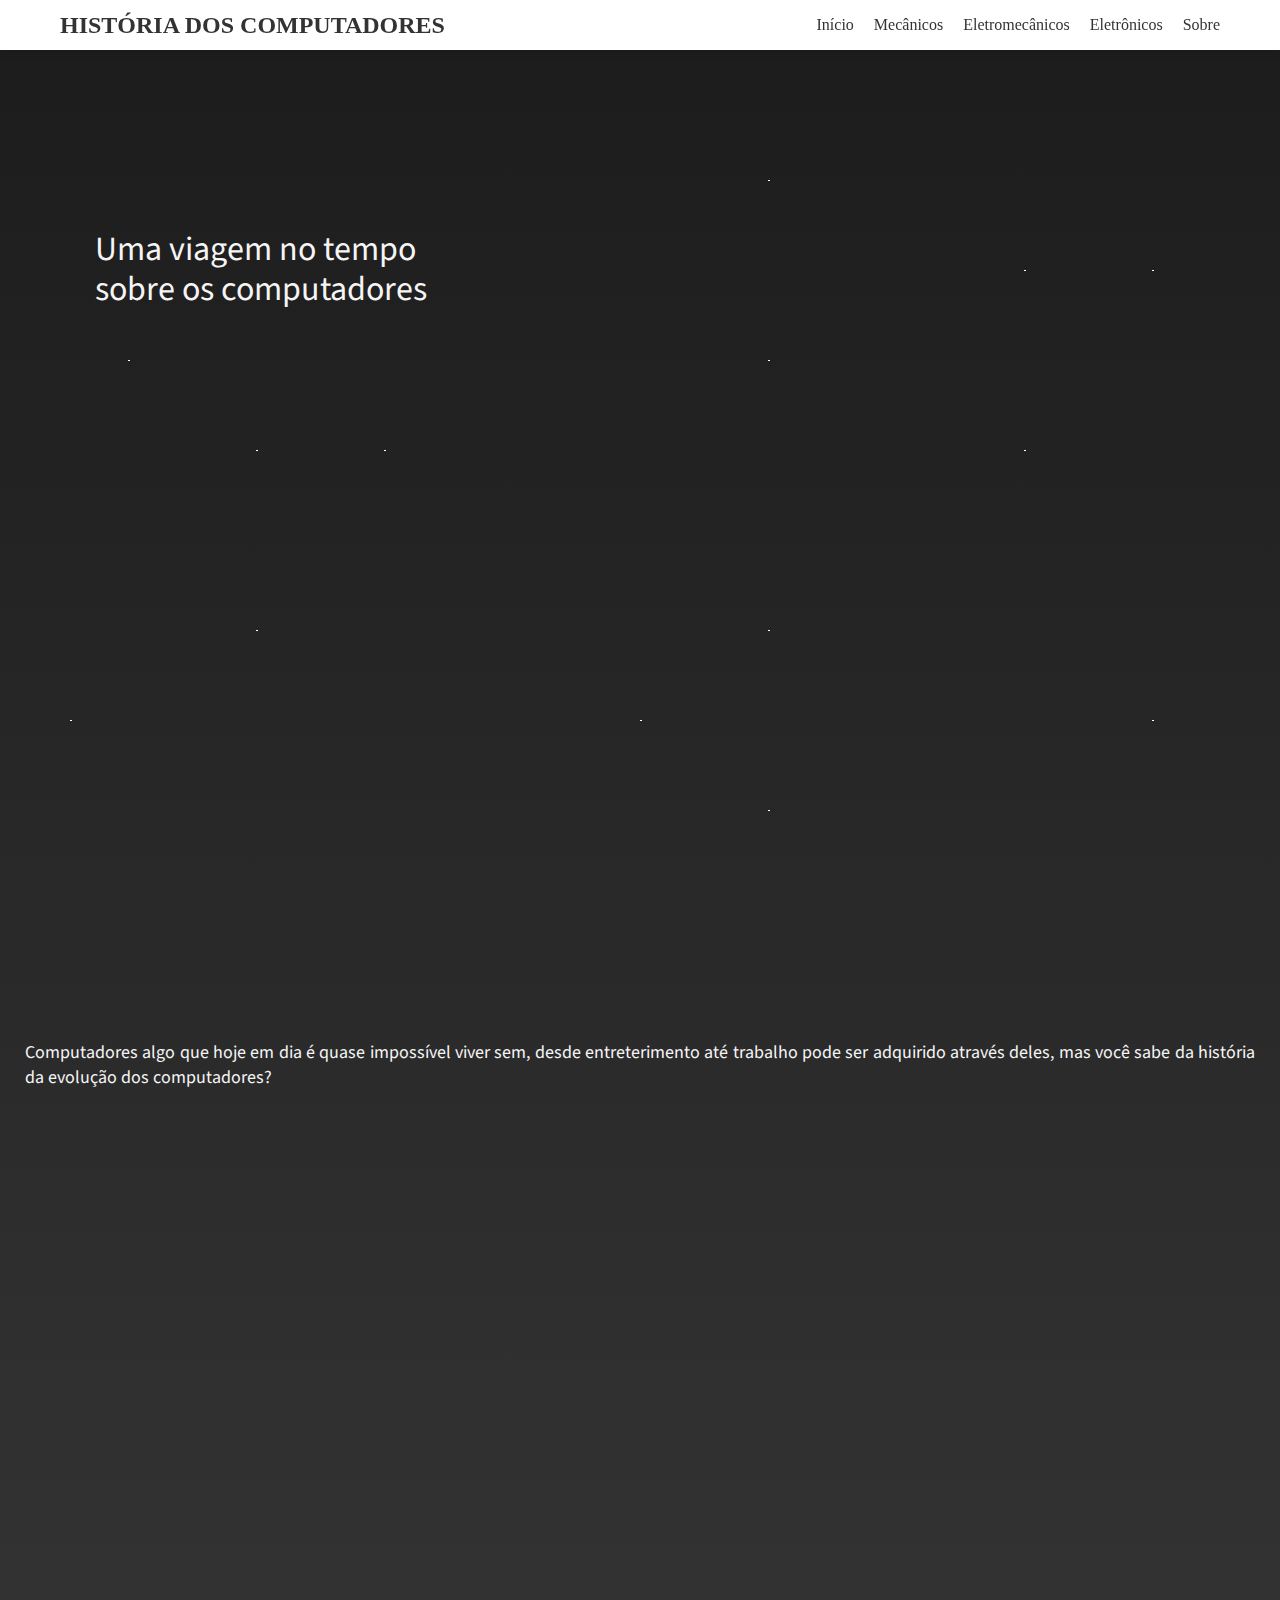
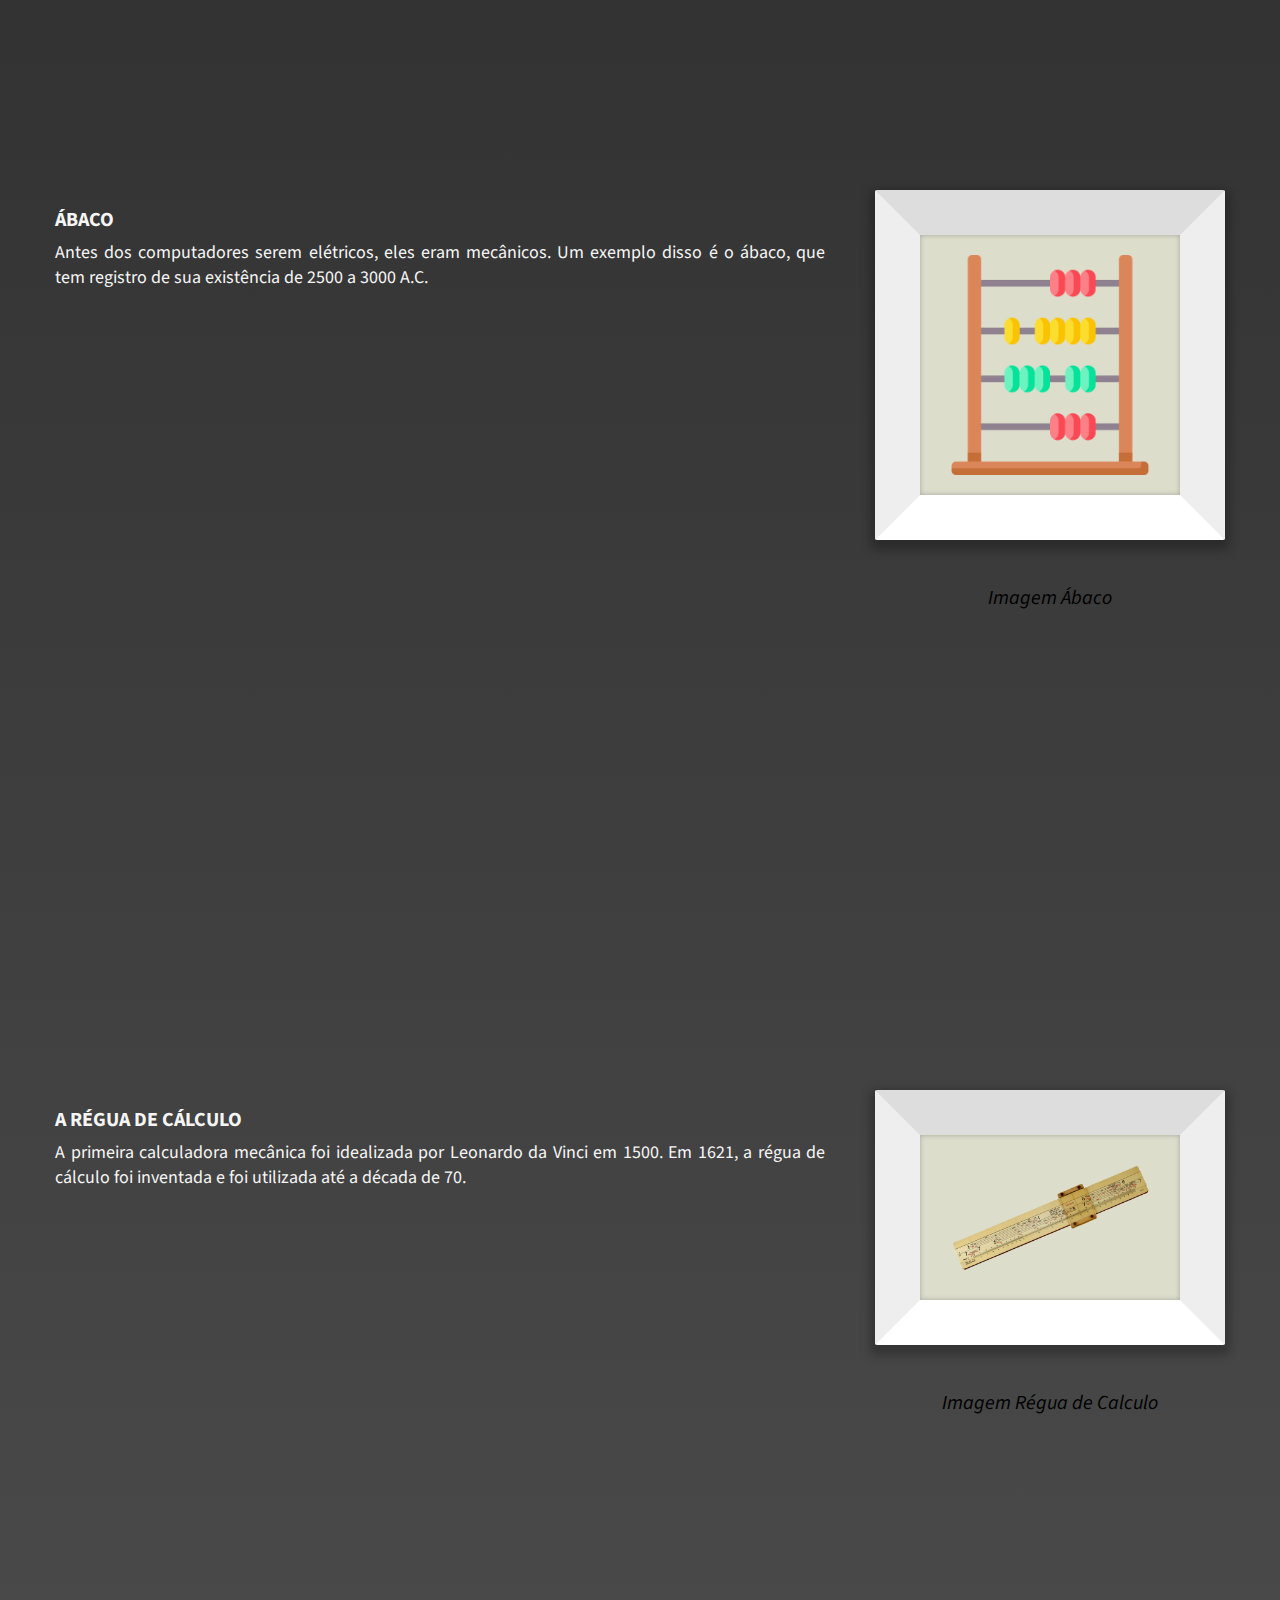
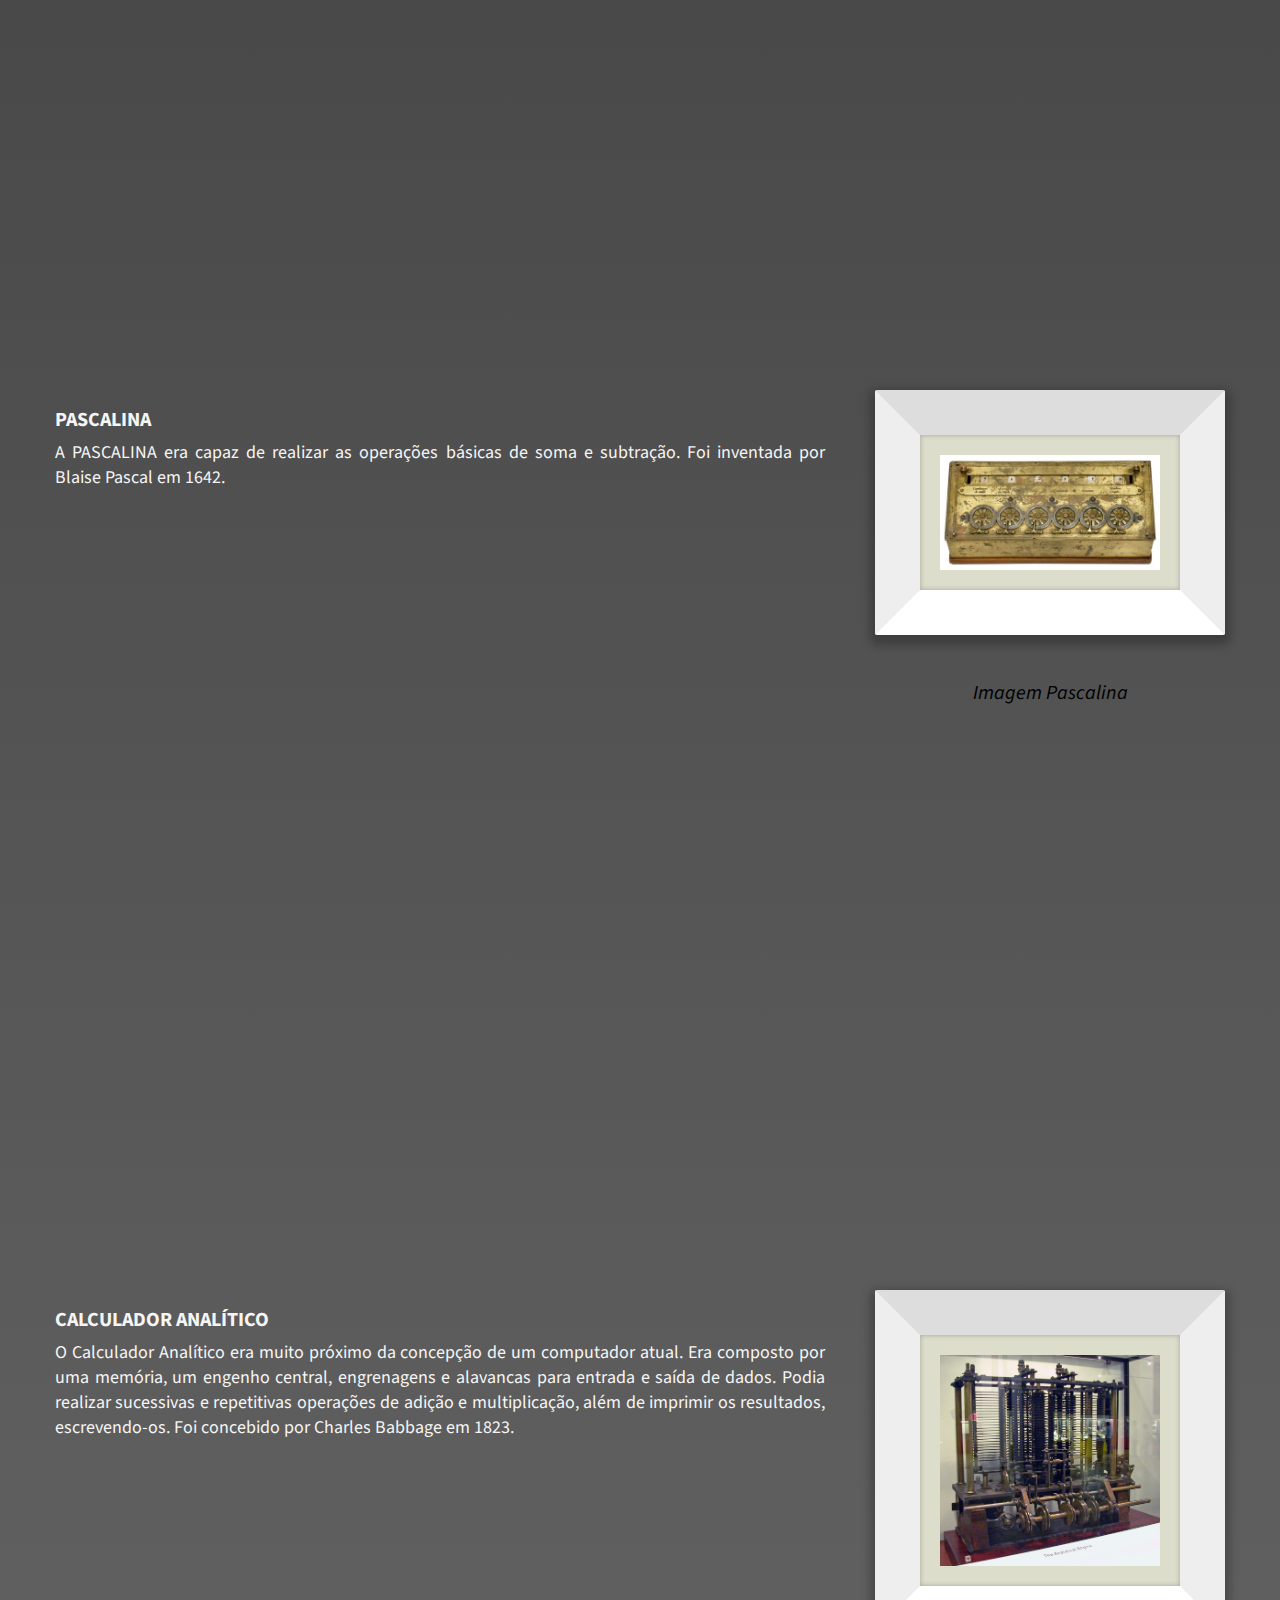
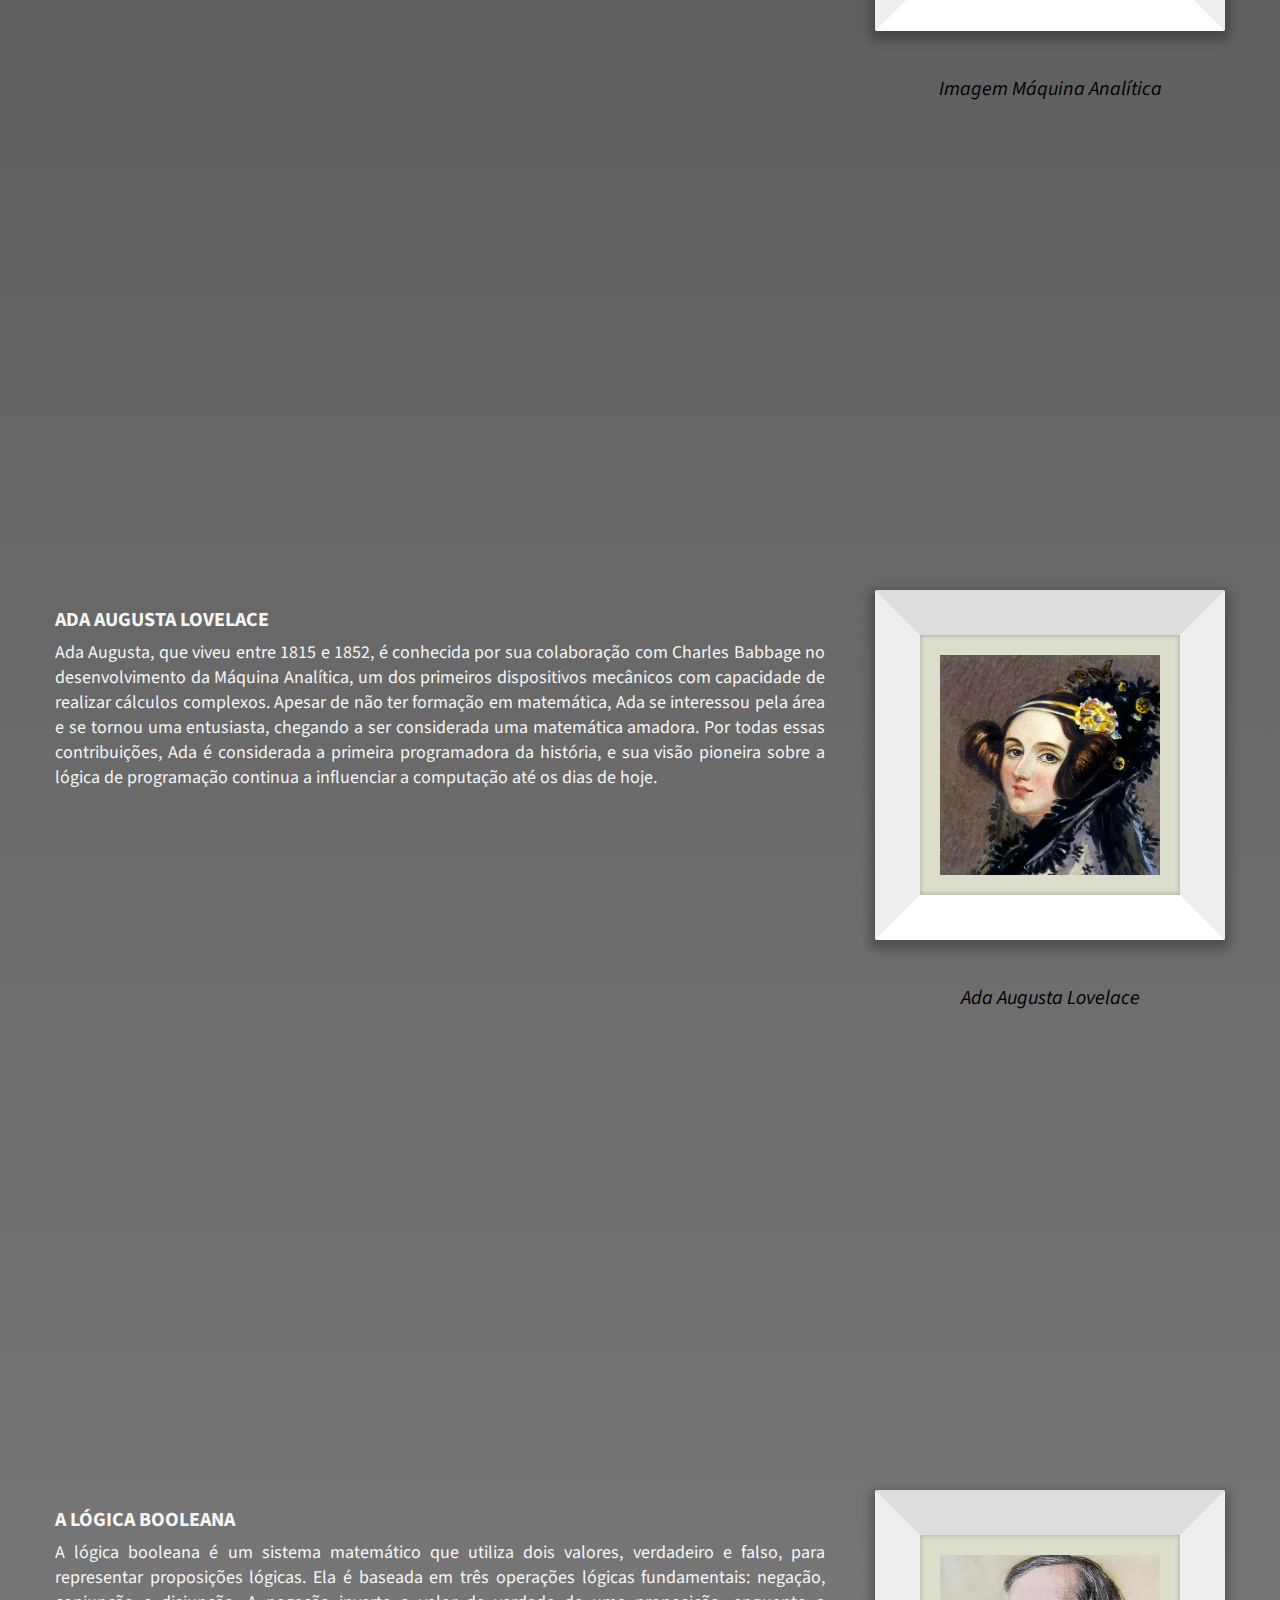
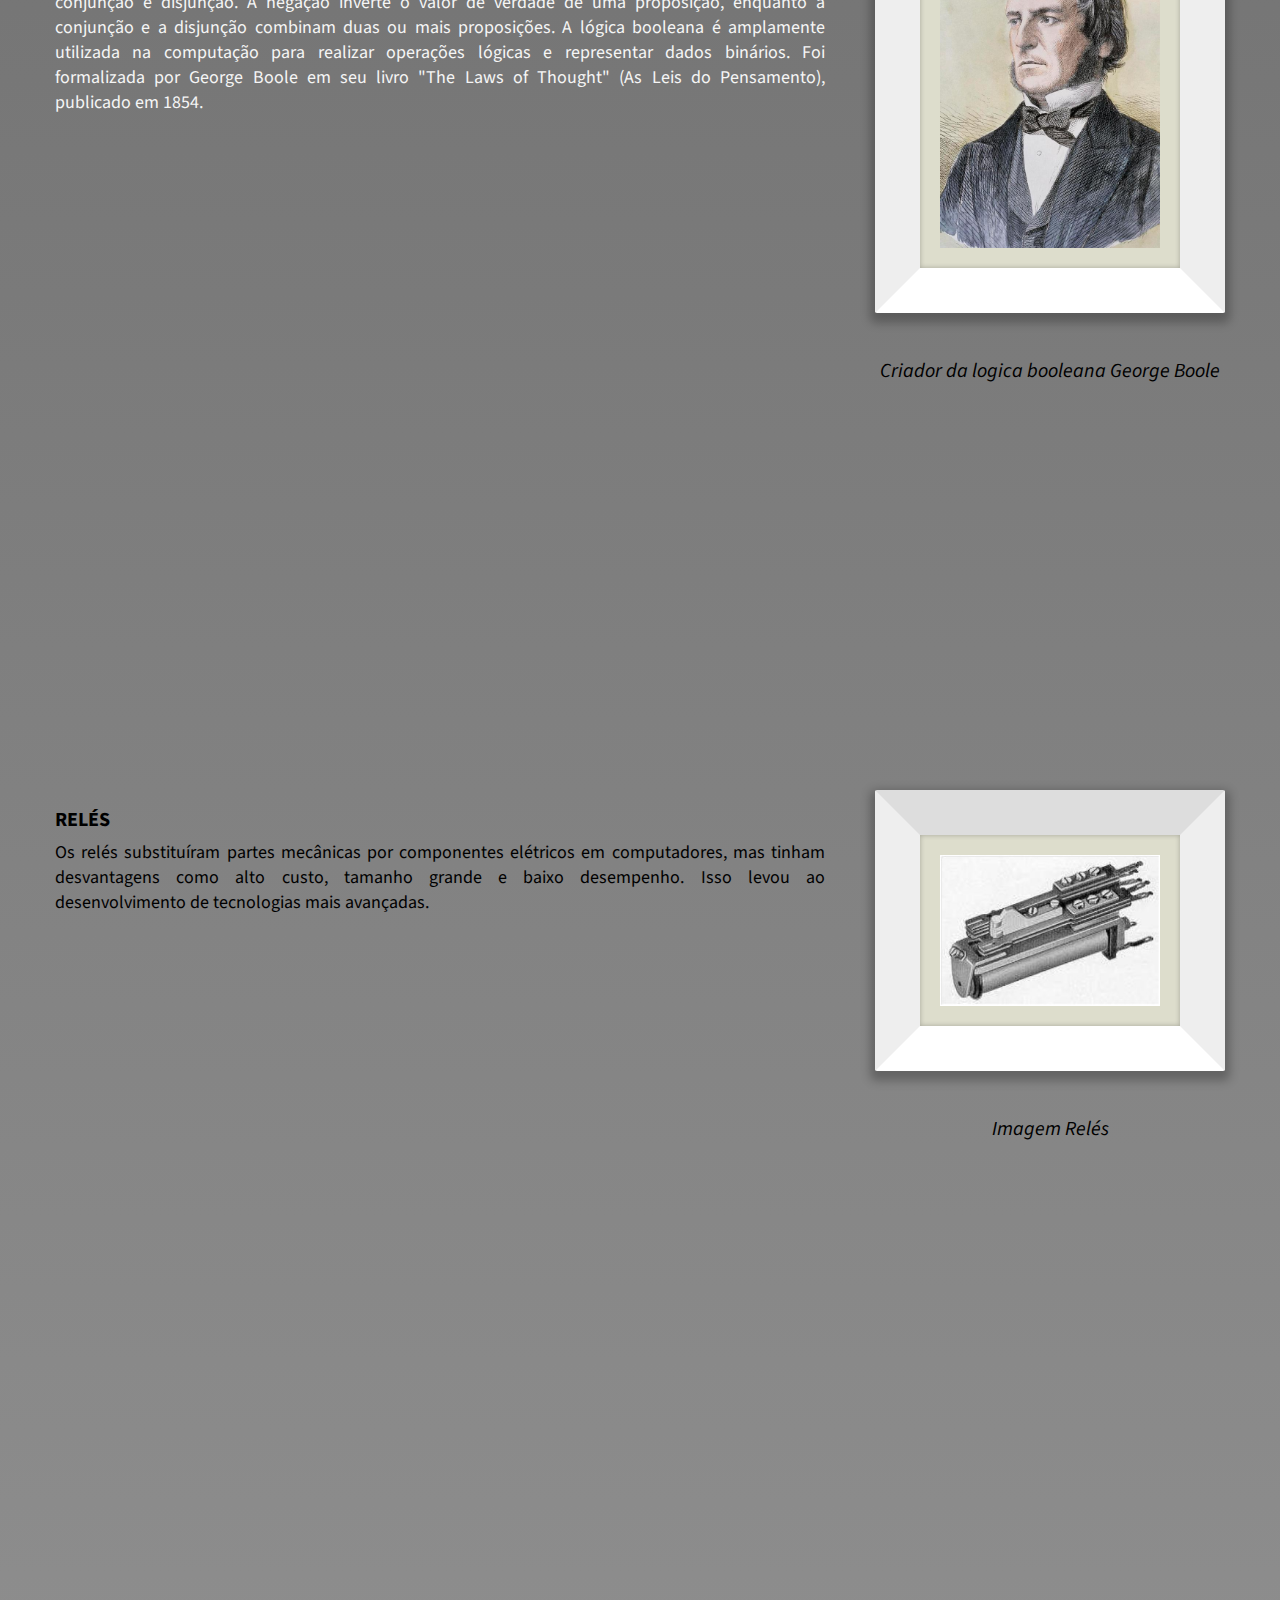
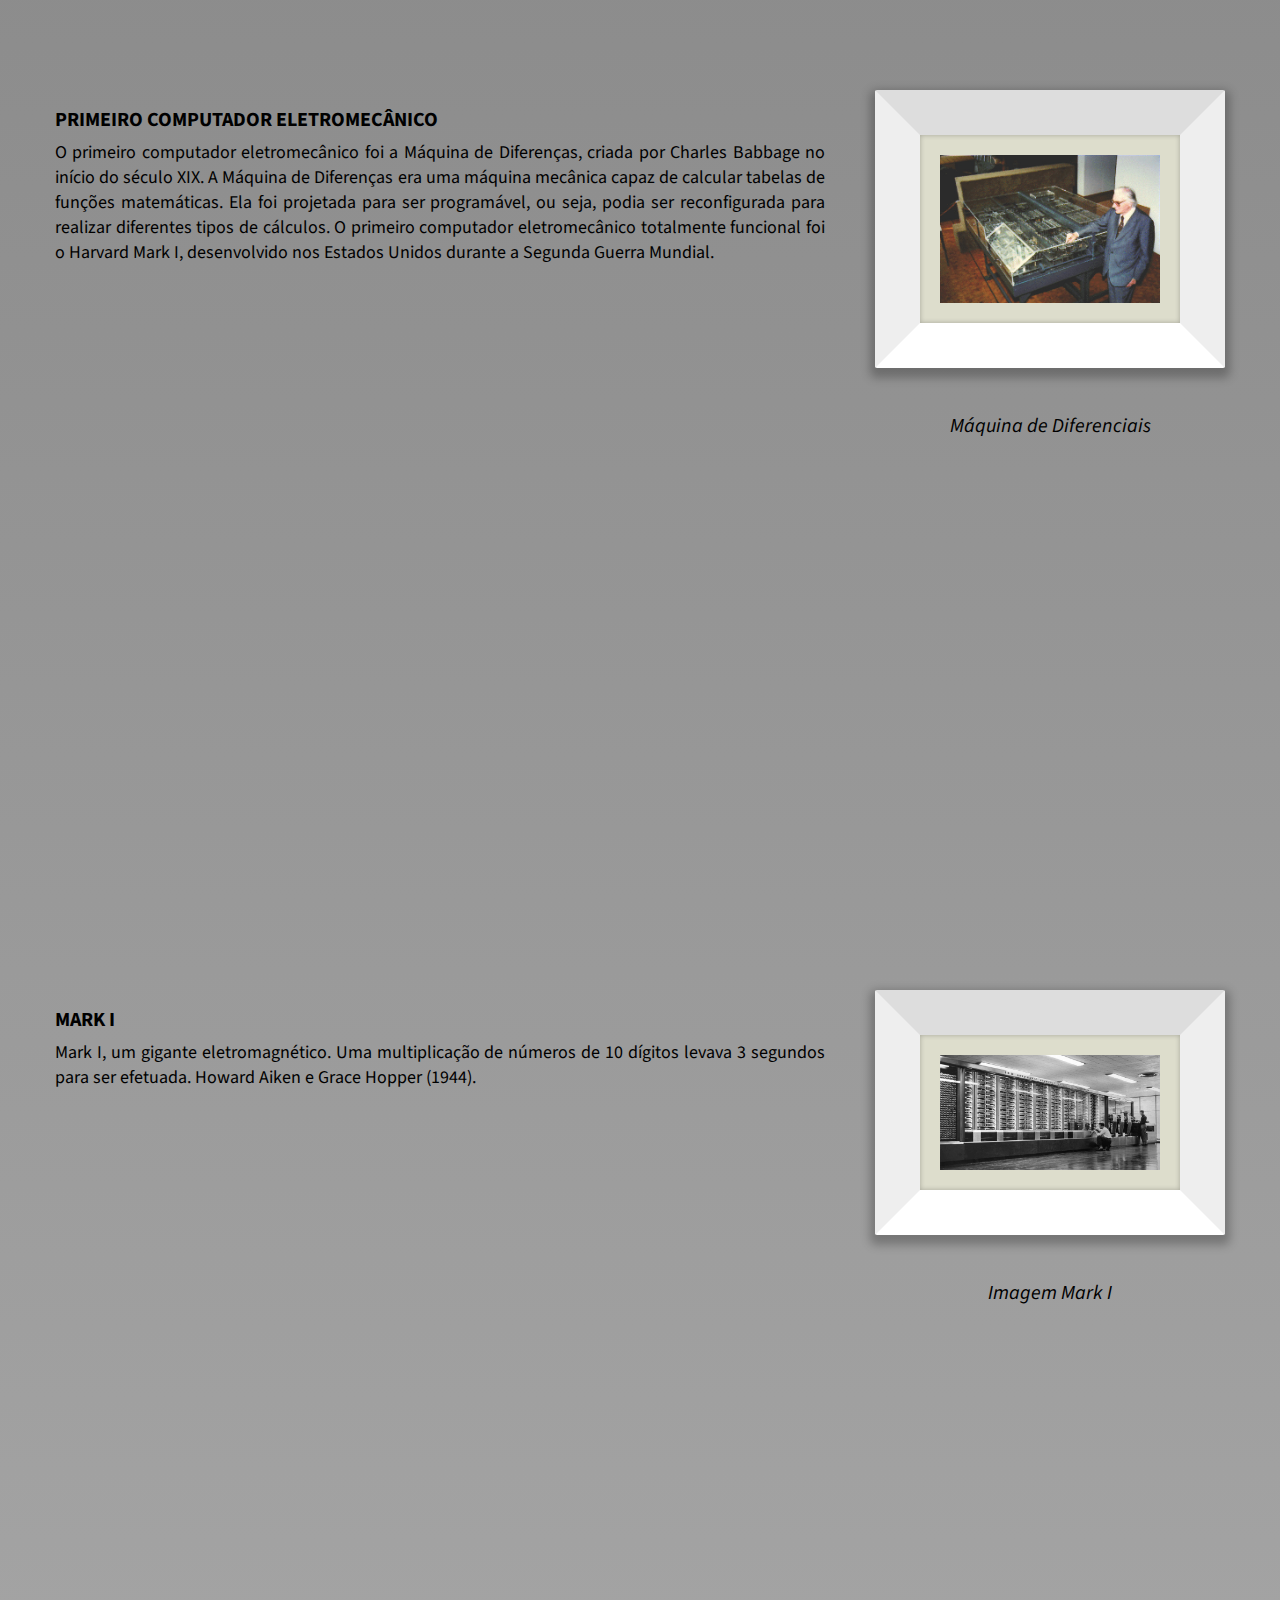
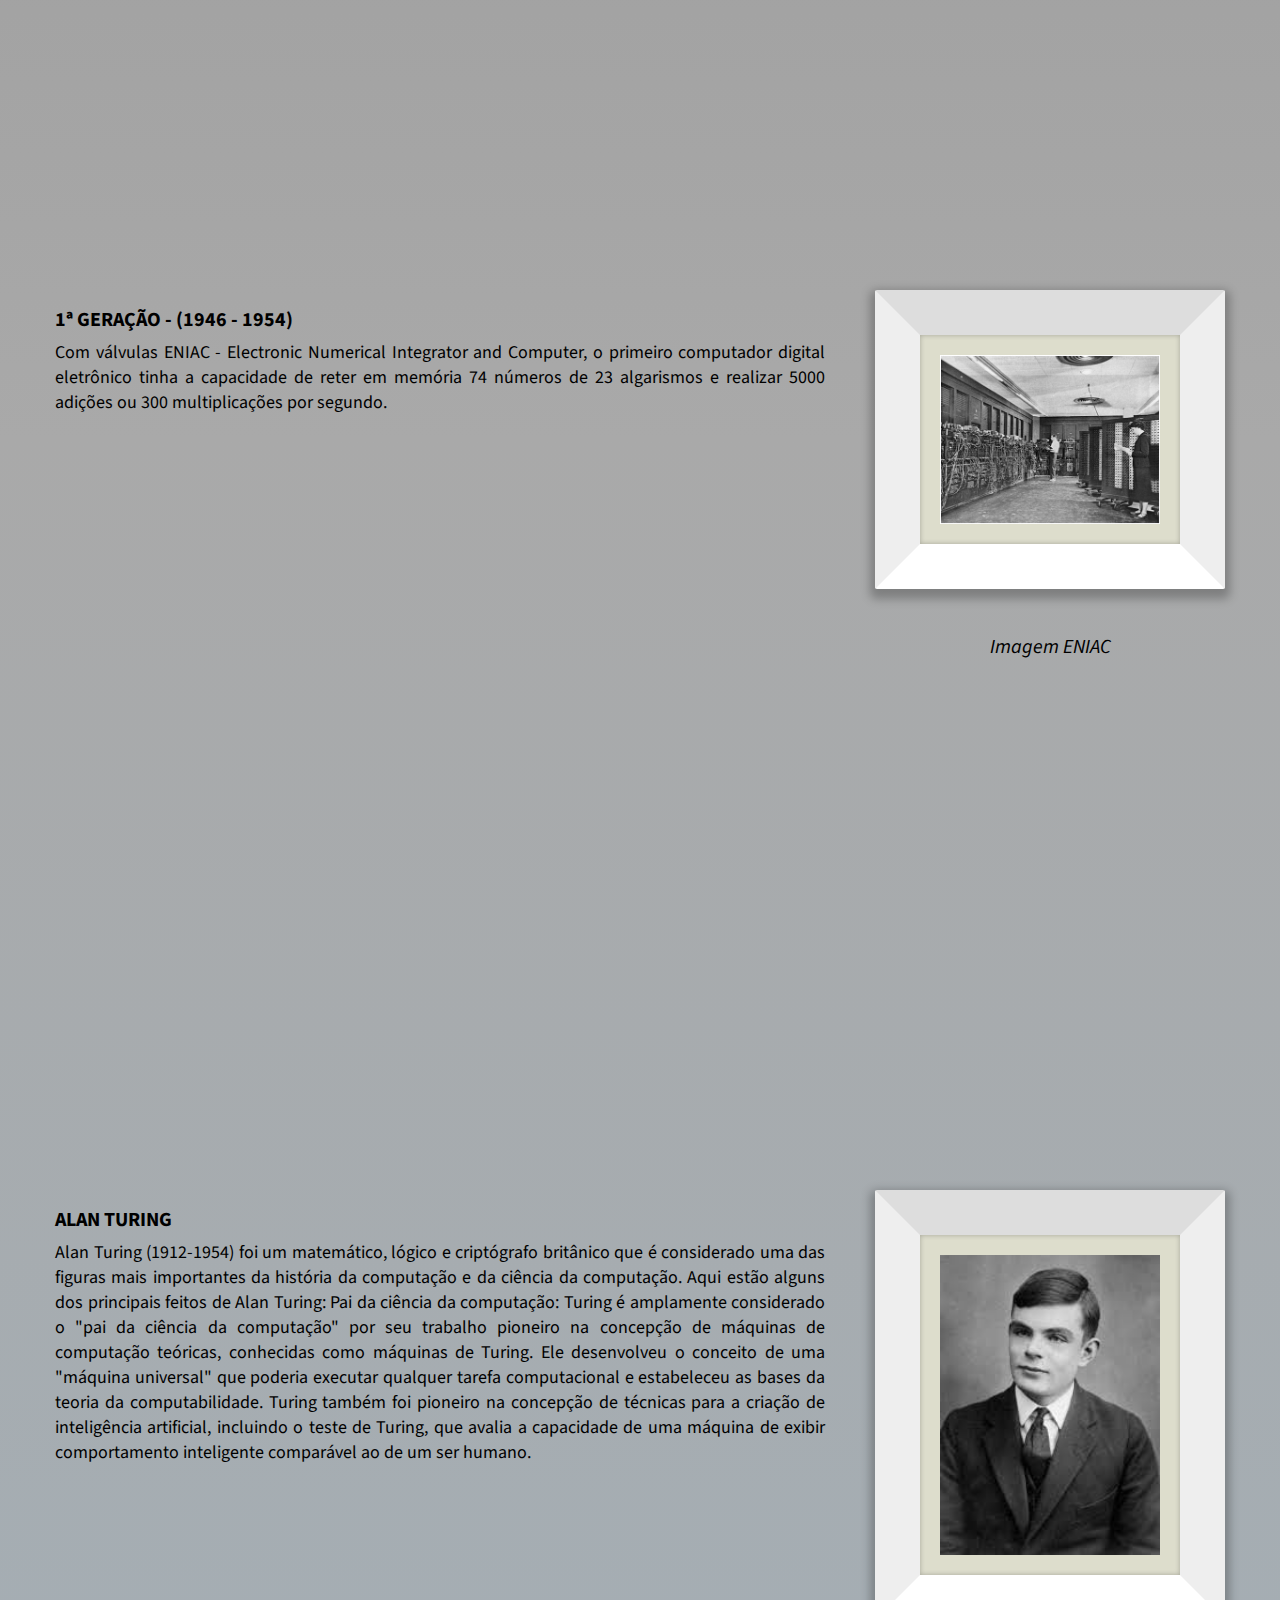
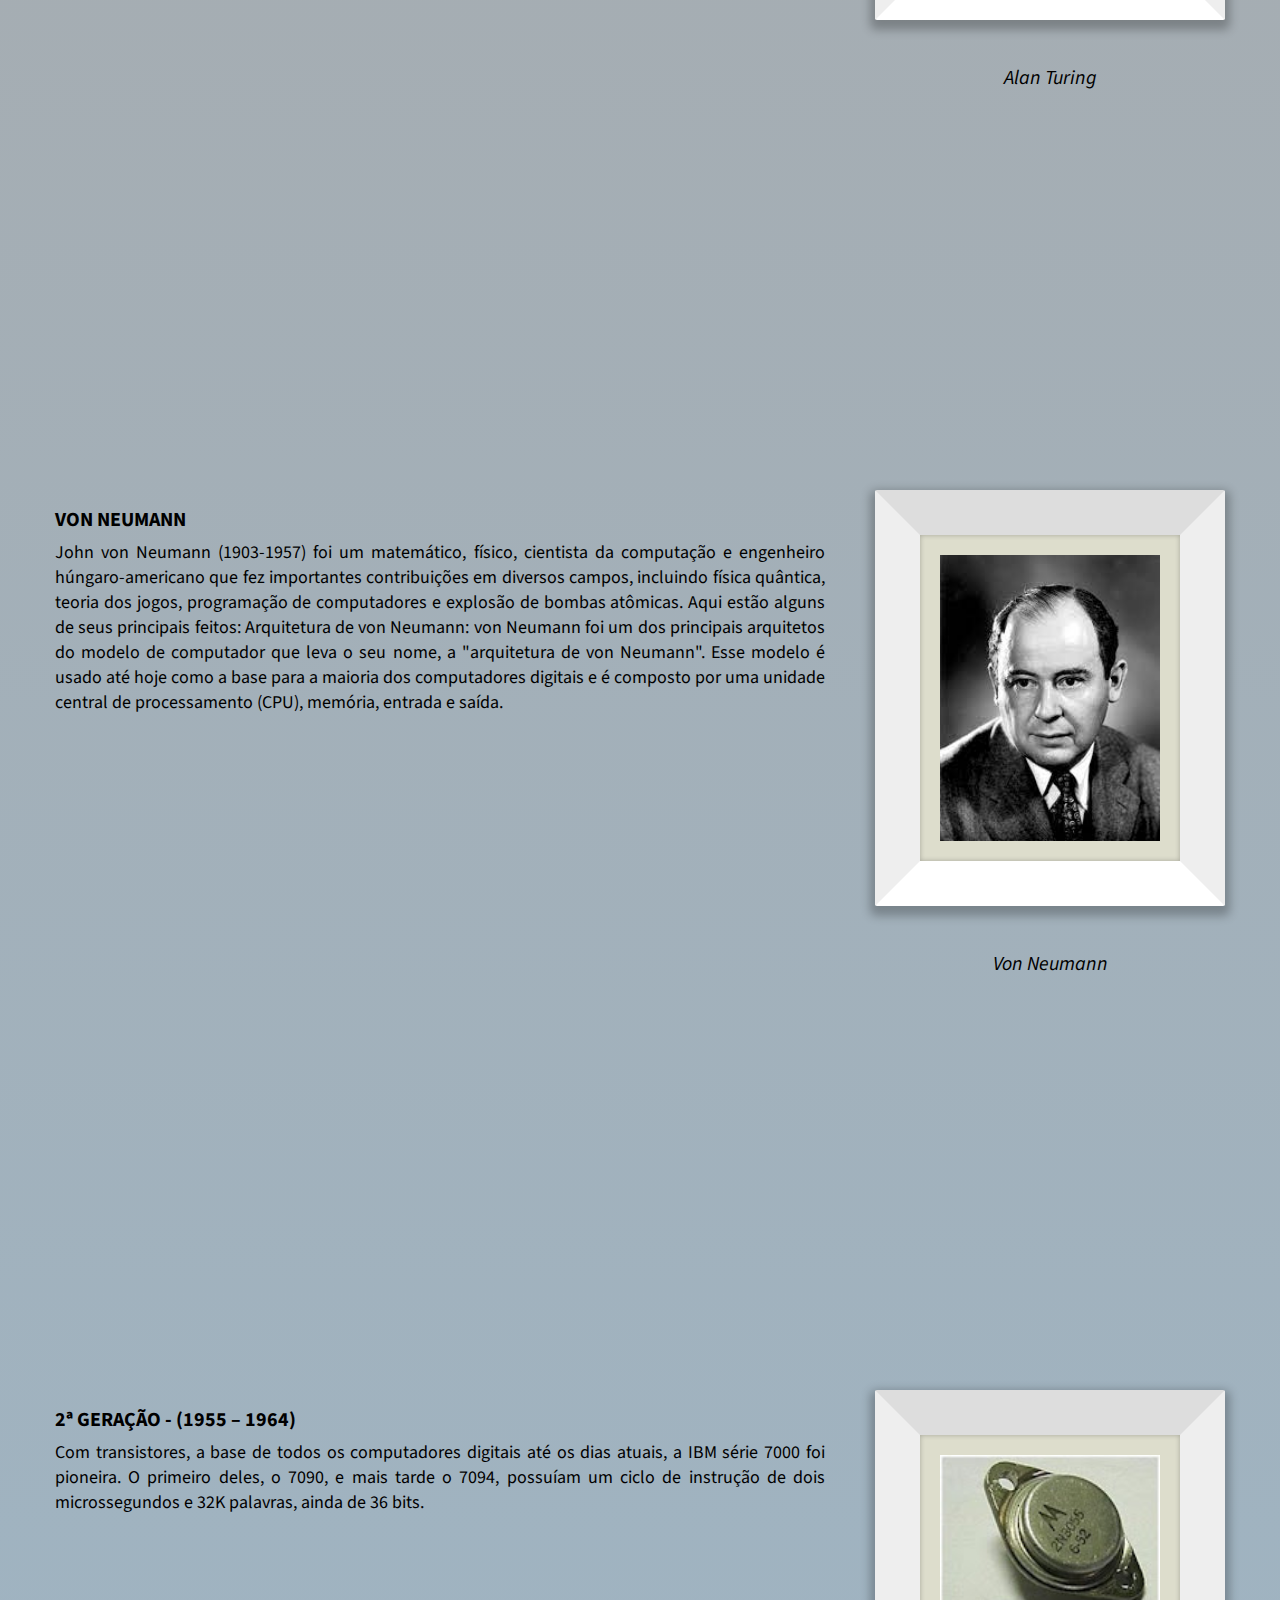
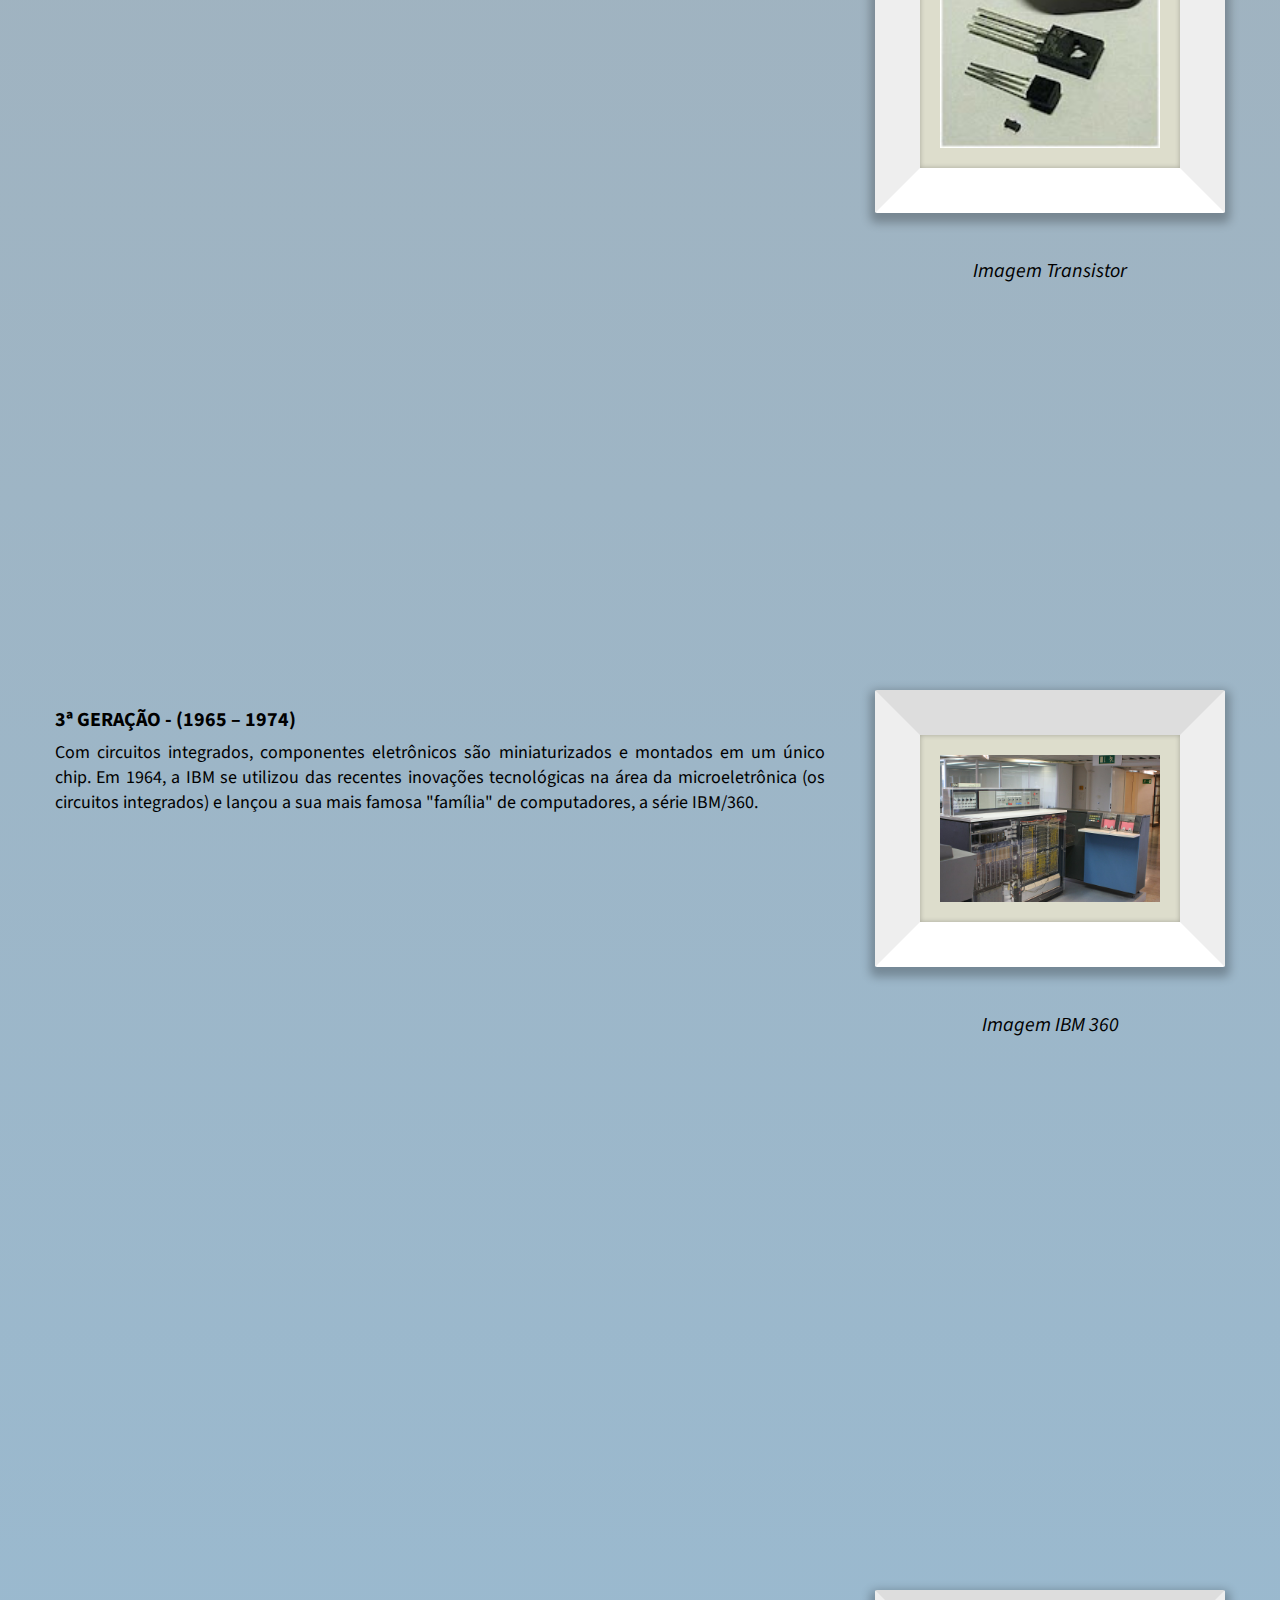
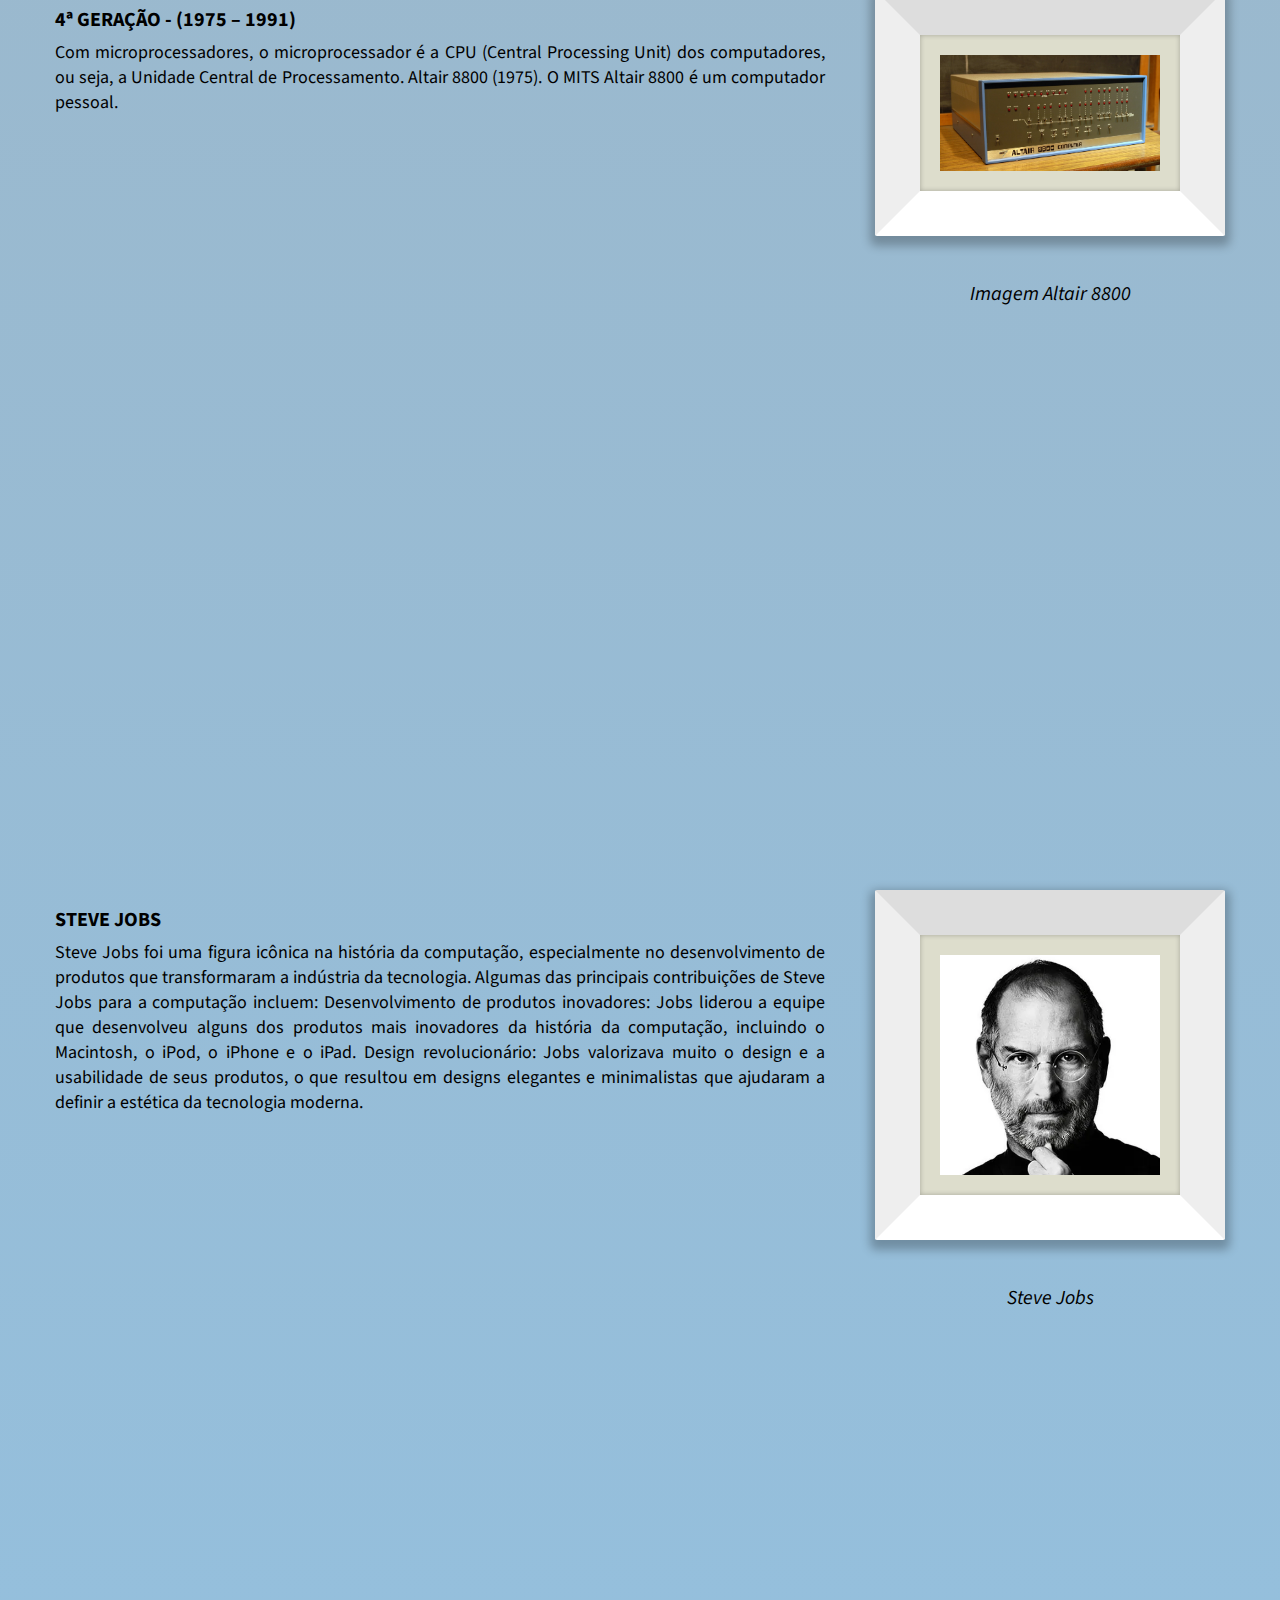
<file: index.html>
<!DOCTYPE html>
<html lang="pt-BR">
  <head>
    <meta charset="UTF-8" />
    <meta http-equiv="X-UA-Compatible" content="IE=edge" />
    <meta name="viewport" content="width=device-width, initial-scale=1.0" />
    <title>História dos Computadores</title>

    <link rel="stylesheet" href="css/style.css" />
    <link rel="preconnect" href="https://fonts.googleapis.com" />
    <link rel="preconnect" href="https://fonts.gstatic.com" crossorigin />
    <link href="https://fonts.googleapis.com/css2?family=Source+Sans+Pro:ital,wght@0,200;0,400;1,300&display=swap" rel="stylesheet"/>
  </head>
  <body>
    <nav class="cabecalho">
      <div class="container">
        <div class="menu-toggle" id="menu-toggle">
            <div class="bar"></div>
            <div class="bar"></div>
            <div class="bar"></div>
        </div>
          <a href="#" class="logo">História dos Computadores</a>
          <nav class="menu" id="menu">
              <ul>
                  <li><a href="#inicio">Início</a></li>
                  <li><a href="#mecanicos">Mecânicos</a></li>
                  <li><a href="#Eletromecânicos">Eletromecânicos</a></li>
                  <li><a href="#eletronicos">Eletrônicos</a></li>
                  <li><a href="#sobre">Sobre</a></li>
              </ul>
          </nav>
      </div>
  </nav> 
      <div id="inicio" class="inicio">


        <div class="star star-1"></div>
        <div class="star star-2"></div>
        <div class="star star-3"></div>
        <div class="star star-4"></div>
        <div class="star star-5"></div>
        <div class="star star-6"></div>
        <div class="star star-7"></div>
        <div class="star star-8"></div>
        <div class="star star-9"></div>
        <div class="star star-10"></div>
        <div class="star star-11"></div>
        <div class="star star-12"></div>
        <div class="star star-13"></div>
        <div class="star star-14"></div>
        <div class="star star-15"></div>

        <div class="arrow"></div>
        <header class="header">
          <div class="header__content">
            
            <p class="header__subtitle">Uma viagem no tempo <br> sobre os computadores</p>
          </div>
        </header>
  
  
      </div>
    </section>


      
    <section id="introducao" class="introducao">
      
      <div>
        <!-- <img src="img/pc.png" alt="computador atual" style="height: 400px;"/> -->
        <p>
          Computadores algo que hoje em dia é quase impossível viver sem, desde
          entreterimento até trabalho pode ser adquirido através deles, mas você
          sabe da história da evolução dos computadores?
        </p>
      </div>
    </section>

   
  <section class="mecanicos" id="mecanicos">
      <div class="abaco">
        <p>
          <strong>Ábaco</strong><br />
          Antes dos computadores serem elétricos, eles eram mecânicos. Um exemplo
          disso é o ábaco, que tem registro de sua existência de 2500 a 3000 A.C.
        </p>
      
        <figure>
          <img src="img/abaco.png" alt="Ábaco" />
          <figcaption>Imagem Ábaco</figcaption>
        </figure>
      </div>
      <div class="regua_calculo">
        <p>
          <strong>A régua de cálculo</strong><br />
          A primeira calculadora mecânica foi idealizada por Leonardo da Vinci em 1500. Em 1621, a régua de cálculo foi inventada e foi utilizada até a década de 70.      
        </p>
        <figure>
          <img src="img/regua_calculo.png" alt="Régua de Calculo" />
          <figcaption>Imagem Régua de Calculo</figcaption>
        </figure>
      </div>
      <div class="pascalina">
        <p>
          <strong>Pascalina</strong><br />
          A PASCALINA era capaz de realizar as operações básicas de soma e subtração. Foi inventada por Blaise Pascal em 1642.

        </p>
        <figure>
          <img src="img/pascalina.jpeg" alt="Pascalina" />
          <figcaption>Imagem Pascalina</figcaption>
        </figure>
      </div>
      <div class="cauculador_analitico">
        <p>
          <strong>Calculador Analítico</strong><br />
          O Calculador Analítico era muito próximo da concepção de um computador atual. Era composto por uma memória, um engenho central, engrenagens e alavancas para entrada e saída de dados. Podia realizar sucessivas e repetitivas operações de adição e multiplicação, além de imprimir os resultados, escrevendo-os. Foi concebido por Charles Babbage em 1823. </p>
        <figure>
          <img src="img/maquina_analitica.jpg" alt="Maquina analitica" />
          <figcaption>Imagem Máquina Analítica</figcaption>
        </figure>
      </div>
      <div class="ada">
        
        <p>
          <strong>Ada Augusta Lovelace</strong><br />
          Ada Augusta, que viveu entre 1815 e 1852, é conhecida por sua colaboração com Charles Babbage no desenvolvimento da Máquina Analítica, um dos primeiros dispositivos mecânicos com capacidade de realizar cálculos complexos. Apesar de não ter formação em matemática, Ada se interessou pela área e se tornou uma entusiasta, chegando a ser considerada uma matemática amadora. Por todas essas contribuições, Ada é considerada a primeira programadora da história, e sua visão pioneira sobre a lógica de programação continua a influenciar a computação até os dias de hoje.
          
        </p>
        <figure>
          <img src="img/ada.webp" alt="Ada Augusta Lovelace" />
          <figcaption>Ada Augusta Lovelace</figcaption>
        </figure>
      </div>
      <div class="booleana">
        <p>
          <strong> A lógica booleana</strong> <br />
          A lógica booleana é um sistema matemático que utiliza dois valores, verdadeiro e falso, para representar proposições lógicas. Ela é baseada em três operações lógicas fundamentais: negação, conjunção e disjunção. A negação inverte o valor de verdade de uma proposição, enquanto a conjunção e a disjunção combinam duas ou mais proposições. A lógica booleana é amplamente utilizada na computação para realizar operações lógicas e representar dados binários. Foi formalizada por George Boole em seu livro "The Laws of Thought" (As Leis do Pensamento), publicado em 1854.
          
        </p>
        <figure>
          <img src="img/george_boole.png" alt="George Boole" />
          <figcaption>Criador da logica booleana George Boole</figcaption>
        </figure>
      </div>
    </section>
    <section class="eletro_mecanicos">
      <main>
        <section id="Eletromecânicos">
        </section>
        </main>


      <div class="reles">
        <p>
          <strong>Relés</strong><br />
          Os relés substituíram partes mecânicas por componentes elétricos em computadores, mas tinham desvantagens como alto custo, tamanho grande e baixo desempenho. Isso levou ao desenvolvimento de tecnologias mais avançadas.
        </p>
        <figure>
          <img src="img/Rele.jpg" alt="Rele" />
          <figcaption>Imagem Relés</figcaption>
        </figure>
      </div>
      <div class="deferencas">
        <p>
          <strong> Primeiro computador eletromecânico</strong> <br />
          O primeiro computador eletromecânico foi a Máquina de Diferenças, criada por Charles Babbage no início do século XIX. A Máquina de Diferenças era uma máquina mecânica capaz de calcular tabelas de funções matemáticas. Ela foi projetada para ser programável, ou seja, podia ser reconfigurada para realizar diferentes tipos de cálculos. O primeiro computador eletromecânico totalmente funcional foi o Harvard Mark I, desenvolvido nos Estados Unidos durante a Segunda Guerra Mundial.
        </p>
        <figure>
          <img
            src="img/maquina_diferenciais.png"
            alt="Máquina de Diferenciais"
          />
          <figcaption>Máquina de Diferenciais</figcaption>
        </figure>
      </div>
      <div class="mark">
        <p>
          <strong> Mark I </strong> <br />
          Mark I, um gigante eletromagnético. Uma multiplicação de números de 10 dígitos levava 3 segundos para ser efetuada. Howard Aiken e Grace Hopper (1944).
        </p>
        <figure>
          <img src="img/mark1.jpg" alt="Mark 1" />
          <figcaption>Imagem Mark I</figcaption>
        </figure>
      </div>
    </section>
    <main>
      <section id="eletronicos">
      </section>
      </main>
    <section class="eletronicos">
      <div class="gen1">
        <p>
          <strong> 1ª geração - (1946 - 1954)</strong> <br />
          Com válvulas ENIAC - Electronic Numerical Integrator and Computer, o primeiro computador digital eletrônico tinha a capacidade de reter em memória 74 números de 23 algarismos e realizar 5000 adições ou 300 multiplicações por segundo.
        </p>
        <figure>
          <img src="img/Eniac.jpg" alt="ENIAC" />
          <figcaption>Imagem ENIAC</figcaption>
        </figure>
      </div>
      <div class="alan">
        <p>
          <strong> Alan Turing</strong> <br />
          Alan Turing (1912-1954) foi um matemático, lógico e criptógrafo britânico que é considerado uma das figuras mais importantes da história da computação e da ciência da computação. Aqui estão alguns dos principais feitos de Alan Turing:

          Pai da ciência da computação: Turing é amplamente considerado o "pai da ciência da computação" por seu trabalho pioneiro na concepção de máquinas de computação teóricas, conhecidas como máquinas de Turing. Ele desenvolveu o conceito de uma "máquina universal" que poderia executar qualquer tarefa computacional e estabeleceu as bases da teoria da computabilidade. Turing também foi pioneiro na concepção de técnicas para a criação de inteligência artificial, incluindo o teste de Turing, que avalia a capacidade de uma máquina de exibir comportamento inteligente comparável ao de um ser humano.
        </p>
        <figure>
          <img src="img/alan_turing.jpg" alt="Alan Turing" />
          <figcaption>Alan Turing</figcaption>
        </figure>
      </div>
      <div class="neumann">
        <p>
          <strong> Von Neumann</strong> <br />
          John von Neumann (1903-1957) foi um matemático, físico, cientista da computação e engenheiro húngaro-americano que fez importantes contribuições em diversos campos, incluindo física quântica, teoria dos jogos, programação de computadores e explosão de bombas atômicas. Aqui estão alguns de seus principais feitos:

          Arquitetura de von Neumann: von Neumann foi um dos principais arquitetos do modelo de computador que leva o seu nome, a "arquitetura de von Neumann". Esse modelo é usado até hoje como a base para a maioria dos computadores digitais e é composto por uma unidade central de processamento (CPU), memória, entrada e saída.
        </p>
        <figure>
          <img src="img/von_neumann.jpg" alt="Von Neumann" />
          <figcaption>Von Neumann</figcaption>
        </figure>
      </div>
      <div class="gen2">
        <p>
          <strong> 2ª geração - (1955 – 1964) </strong> <br />
          Com transistores, a base de todos os computadores digitais até os dias atuais, a IBM série 7000 foi pioneira. O primeiro deles, o 7090, e mais tarde o 7094, possuíam um ciclo de instrução de dois microssegundos e 32K palavras, ainda de 36 bits.
        </p>
        <figure>
          <img src="img/Transistor.jpg" alt="Imagem Transistor" />
          <figcaption>Imagem Transistor</figcaption>
        </figure>
      </div>
      <div class="gen3">
        <p>
          <strong> 3ª geração - (1965 – 1974)</strong> <br />
          Com circuitos integrados, componentes eletrônicos são miniaturizados e montados em um único chip. Em 1964, a IBM se utilizou das recentes inovações tecnológicas na área da microeletrônica (os circuitos integrados) e lançou a sua mais famosa "família" de computadores, a série IBM/360.
        </p>
        <figure>
          <img src="img/IBM360.jpg" alt="IBM 360" />
          <figcaption>Imagem IBM 360</figcaption>
        </figure>
      </div>
      <div class="gen4">
        <p>
          <strong> 4ª geração - (1975 – 1991)</strong> <br />
          Com microprocessadores, o microprocessador é a CPU (Central Processing Unit) dos computadores, ou seja, a Unidade Central de Processamento. Altair 8800 (1975). O MITS Altair 8800 é um computador pessoal.
        </p>
        <figure>
          <img src="img/altair.jpg" alt="Altair 8800" />
          <figcaption>Imagem Altair 8800</figcaption>
        </figure>
      </div>
      <div class="jobs">
        <p>
          <strong>Steve Jobs</strong><br />
          Steve Jobs foi uma figura icônica na história da computação, especialmente no desenvolvimento de produtos que transformaram a indústria da tecnologia. Algumas das principais contribuições de Steve Jobs para a computação incluem:
          
          Desenvolvimento de produtos inovadores: Jobs liderou a equipe que desenvolveu alguns dos produtos mais inovadores da história da computação, incluindo o Macintosh, o iPod, o iPhone e o iPad.
          
          Design revolucionário: Jobs valorizava muito o design e a usabilidade de seus produtos, o que resultou em designs elegantes e minimalistas que ajudaram a definir a estética da tecnologia moderna.
        </p>
        <figure>
          <img src="img/steve_jobs.webp" alt="Steve Jobs" />
          <figcaption>Steve Jobs</figcaption>
        </figure>
      </div>
      <div class="bill">
        <p>
          <strong>Bill Gates</strong><br />
          Bill Gates é uma das figuras mais importantes e influentes da história da computação. Ele co-fundou a Microsoft, uma das empresas de software mais bem-sucedidas do mundo, e desempenhou um papel fundamental no desenvolvimento da indústria de computadores pessoais. Algumas das principais contribuições de Bill Gates para a computação incluem:
          
          Desenvolvimento do sistema operacional Windows: O sistema operacional Windows, desenvolvido pela Microsoft, tornou-se um padrão da indústria e é usado em milhões de computadores em todo o mundo.
          
          Inovação em hardware: A Microsoft também teve um papel importante no desenvolvimento de hardware, incluindo o mouse e a tecnologia de tela sensível ao toque.
        </p>
        <figure>
          <img src="img/bill_gates.jpg" alt="Bill Gates" />
          <figcaption>Bill Gates</figcaption>
        </figure>
      </div>
      <div class="gen5">
        <p>
          <strong> 5ª geração – (1991 - atual) </strong><br />
          A quinta geração de computadores é marcada pelo uso de inteligência artificial e outras tecnologias avançadas, como a computação em nuvem e a Internet das Coisas. Esses computadores são mais inteligentes e têm maior capacidade de processamento de dados do que seus predecessores.
        </p>
        <figure>
          <img src="img/nucleo.jfif" alt="Processador" />
          <figcaption>Imagem Processadores atuais</figcaption>
        </figure>
      </div>
      <div class="gen5">
        <p>
          <strong> Computadores Super avançados </strong><br />
          O OverclockersUK 8Pack OrionX2 Dual System é um sistema de computador de alta qualidade projetado para usuários avançados e entusiastas que exigem desempenho de última geração para aplicativos exigentes. O sistema é construído em torno do chipset X299 da Intel e suporta os mais recentes processadores Intel Core i9 de alta qualidade. Ele pode acomodar até 28 núcleos e 56 threads, o que o torna ideal para tarefas intensivas de CPU. Cada sistema tem sua própria placa gráfica NVIDIA RTX 3090. O sistema possui 128 GB de RAM DDR4 de alta velocidade, unidades de estado sólido NVMe rápidas e um sistema de refrigeração líquida personalizado para garantir que o hardware permaneça resfriado mesmo em condições de uso extremo. 8Pack OrionX2 Dual System Extreme Overclocked PC - Intel Core i9 10980XE & Intel Core i7 10700K.
        </p>
        <figure>
          <img src="img/8pack.png" alt="Computador avançado" />
          <figcaption>Imagem Processadores atuais</figcaption>
        </figure>
      </div>
    </section>
    <section class="final">
      <div class="fim">
        
        <h3>
          Que tal conhecer um pouco do futuro?
        </h3>
        <a class="futuro" href="futuro.html">Viajem para o futuro</a>
       
      </div>  
    </section>

    <footer id="rodape" class="rodape">
      <div id="sobre">
        
      <h2>Agradeçemos a atenção</h2>
      <h2>Sobre nós:</h2>
      
      <div class="info">
        <p>
          Cauan Guimarães
        </p>
        <a href="https://github.com/Cauan-G" target="_blank">
          <img src="img/github.png" alt="link para as paginas do github" />
        </a>

      </div>
      <div class="info">
        <p>
          Salvador da Silva
        </p>
        <a href="https://github.com/Salvador009" target="_blank">
  
          <img src="img/github.png" alt="link para as paginas do github" />
        </a>
      </div>
      <div class="info">
        <p>
          Wembley Mariano
        </p>
        <a href="https://github.com/Salvador009" target="_blank">
          <img src="img/github.png" alt="link para as paginas do github" />
        </a>
      </div>
      
    </div>
    </footer>
  </body>


  <script src="js/main.js"></script>


</html>
</file>
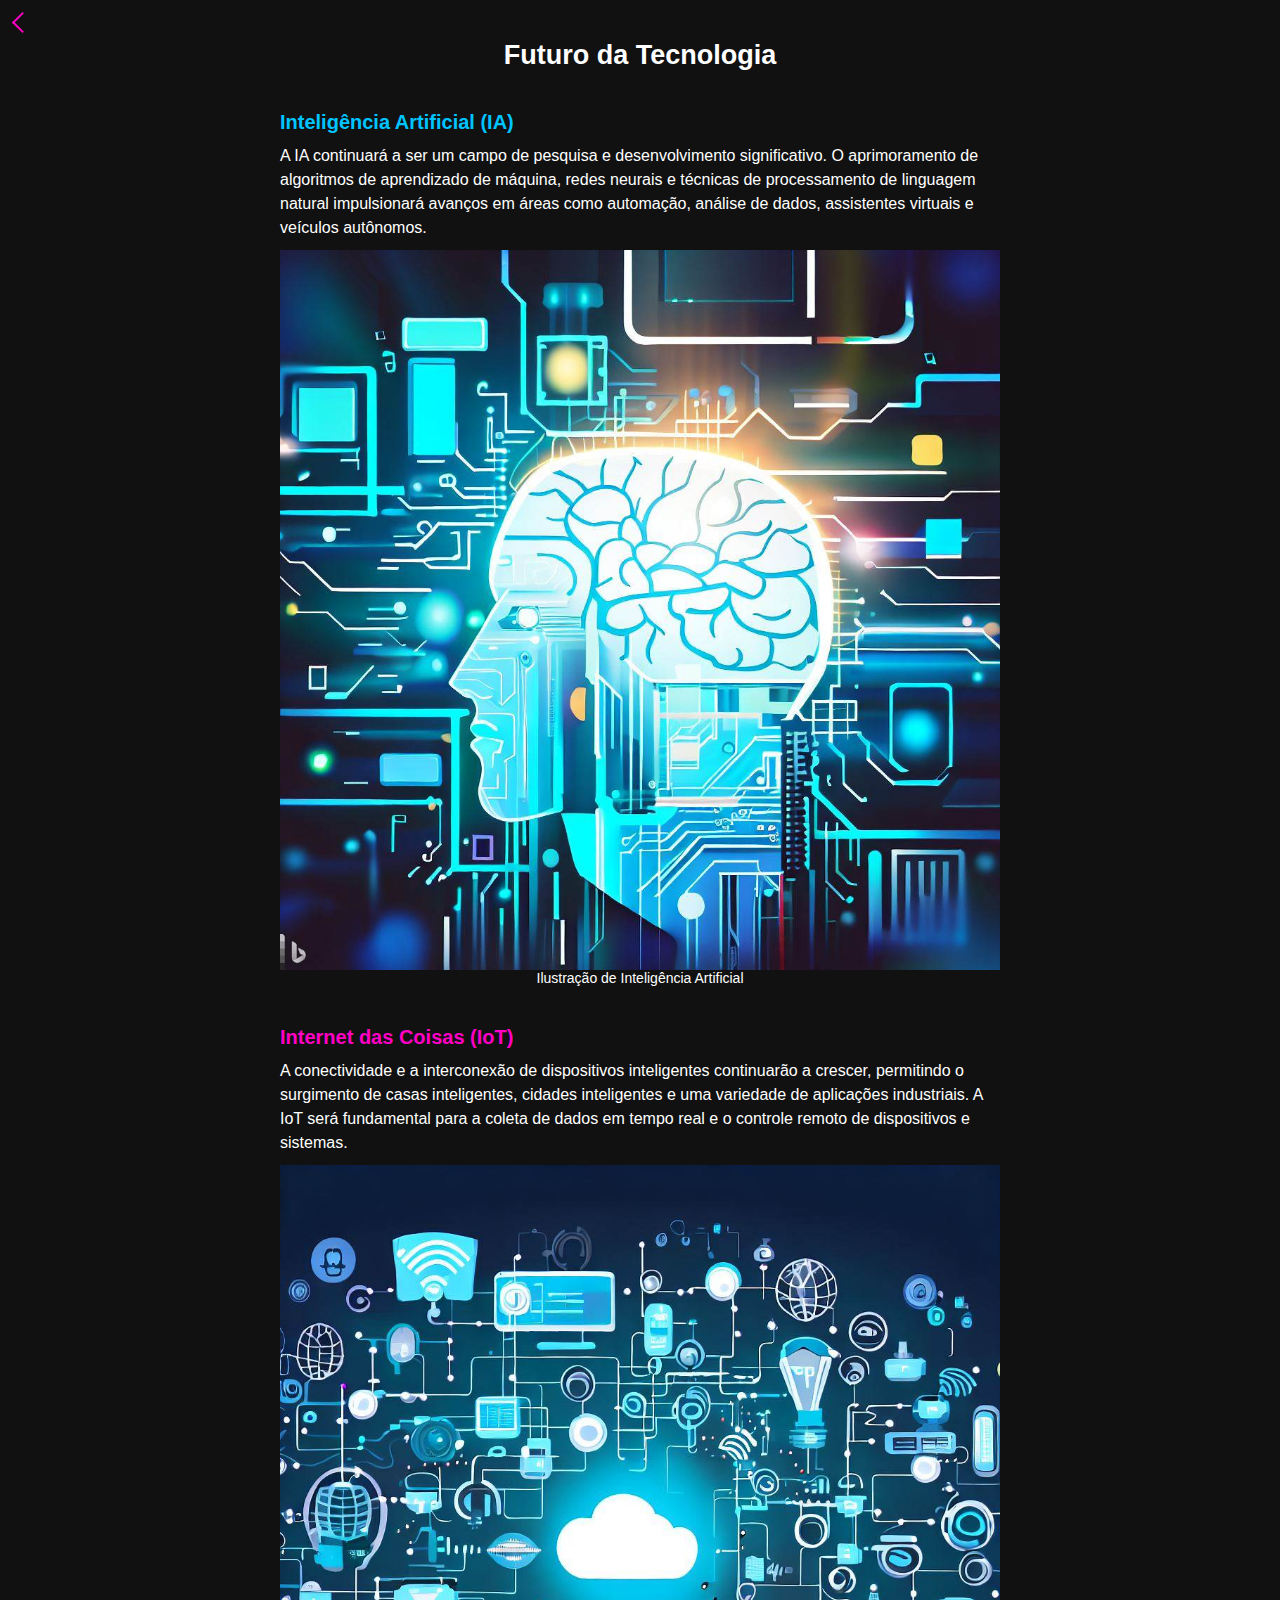
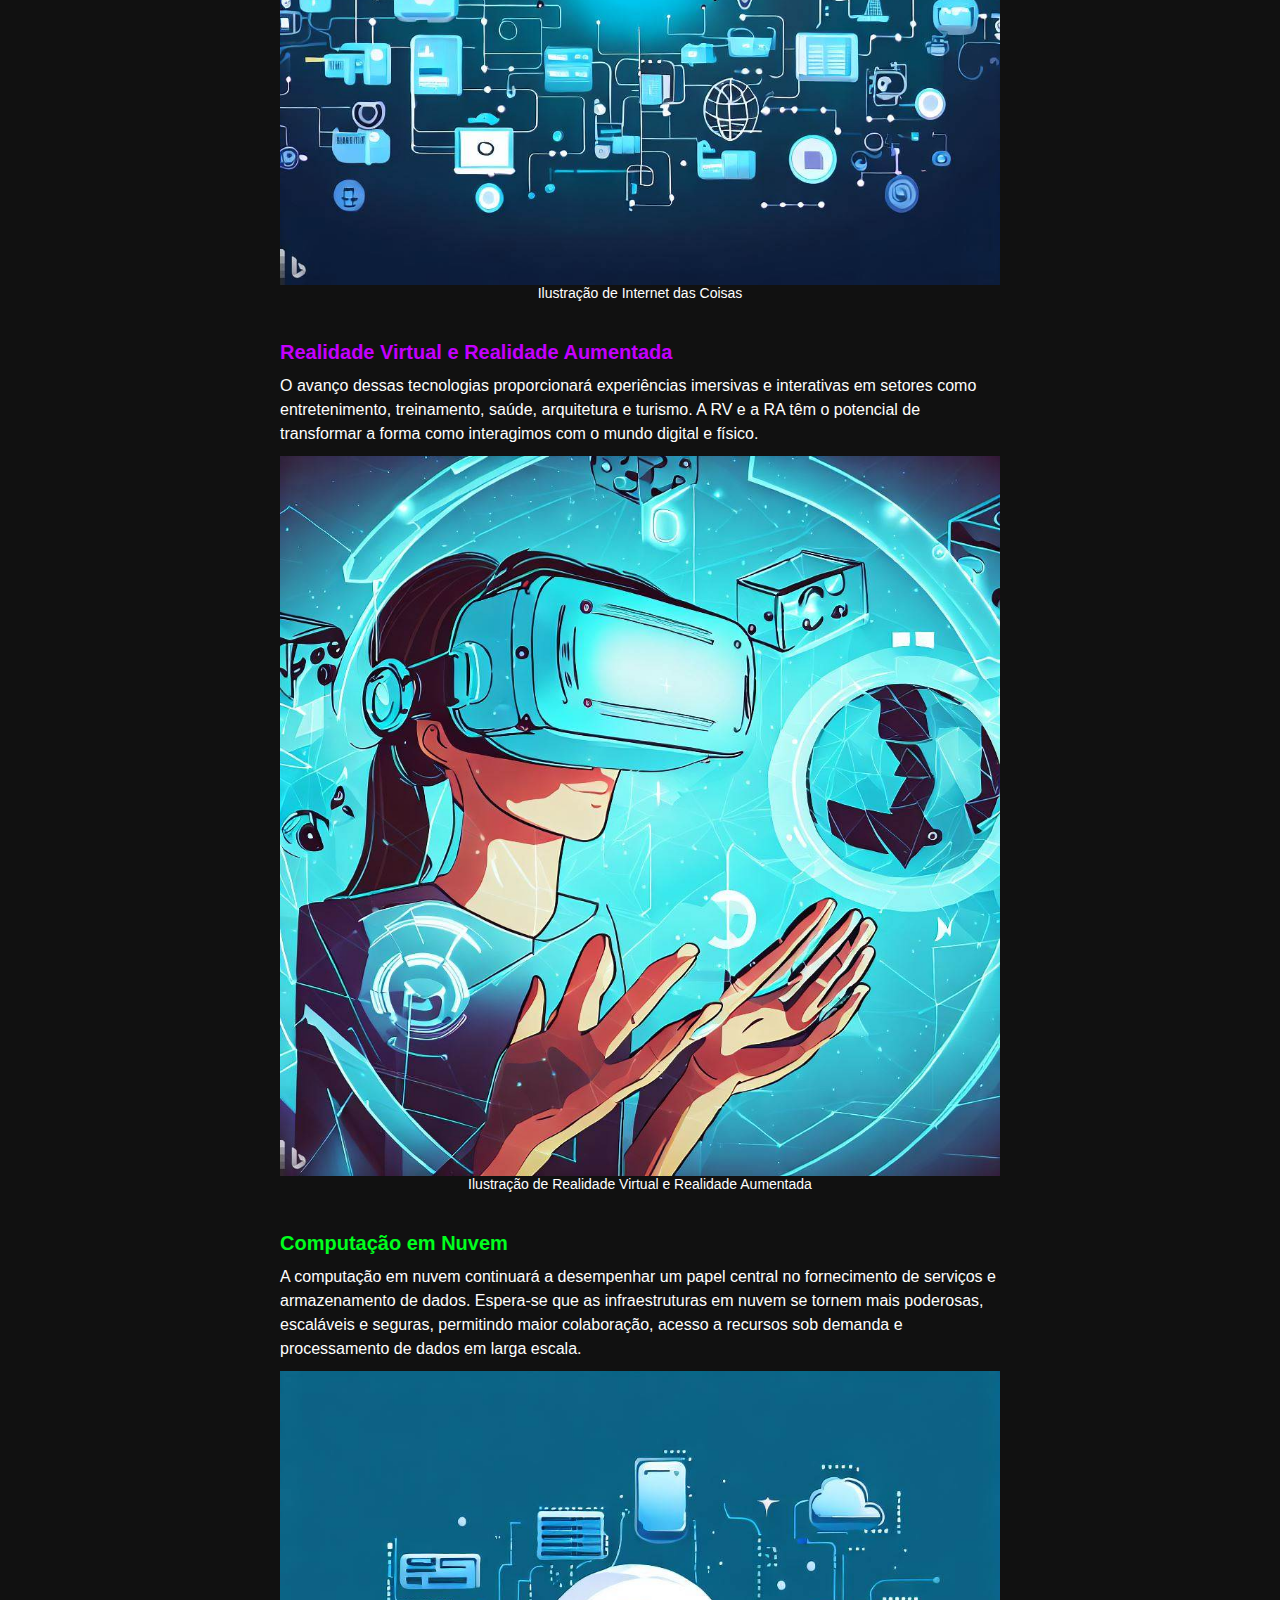
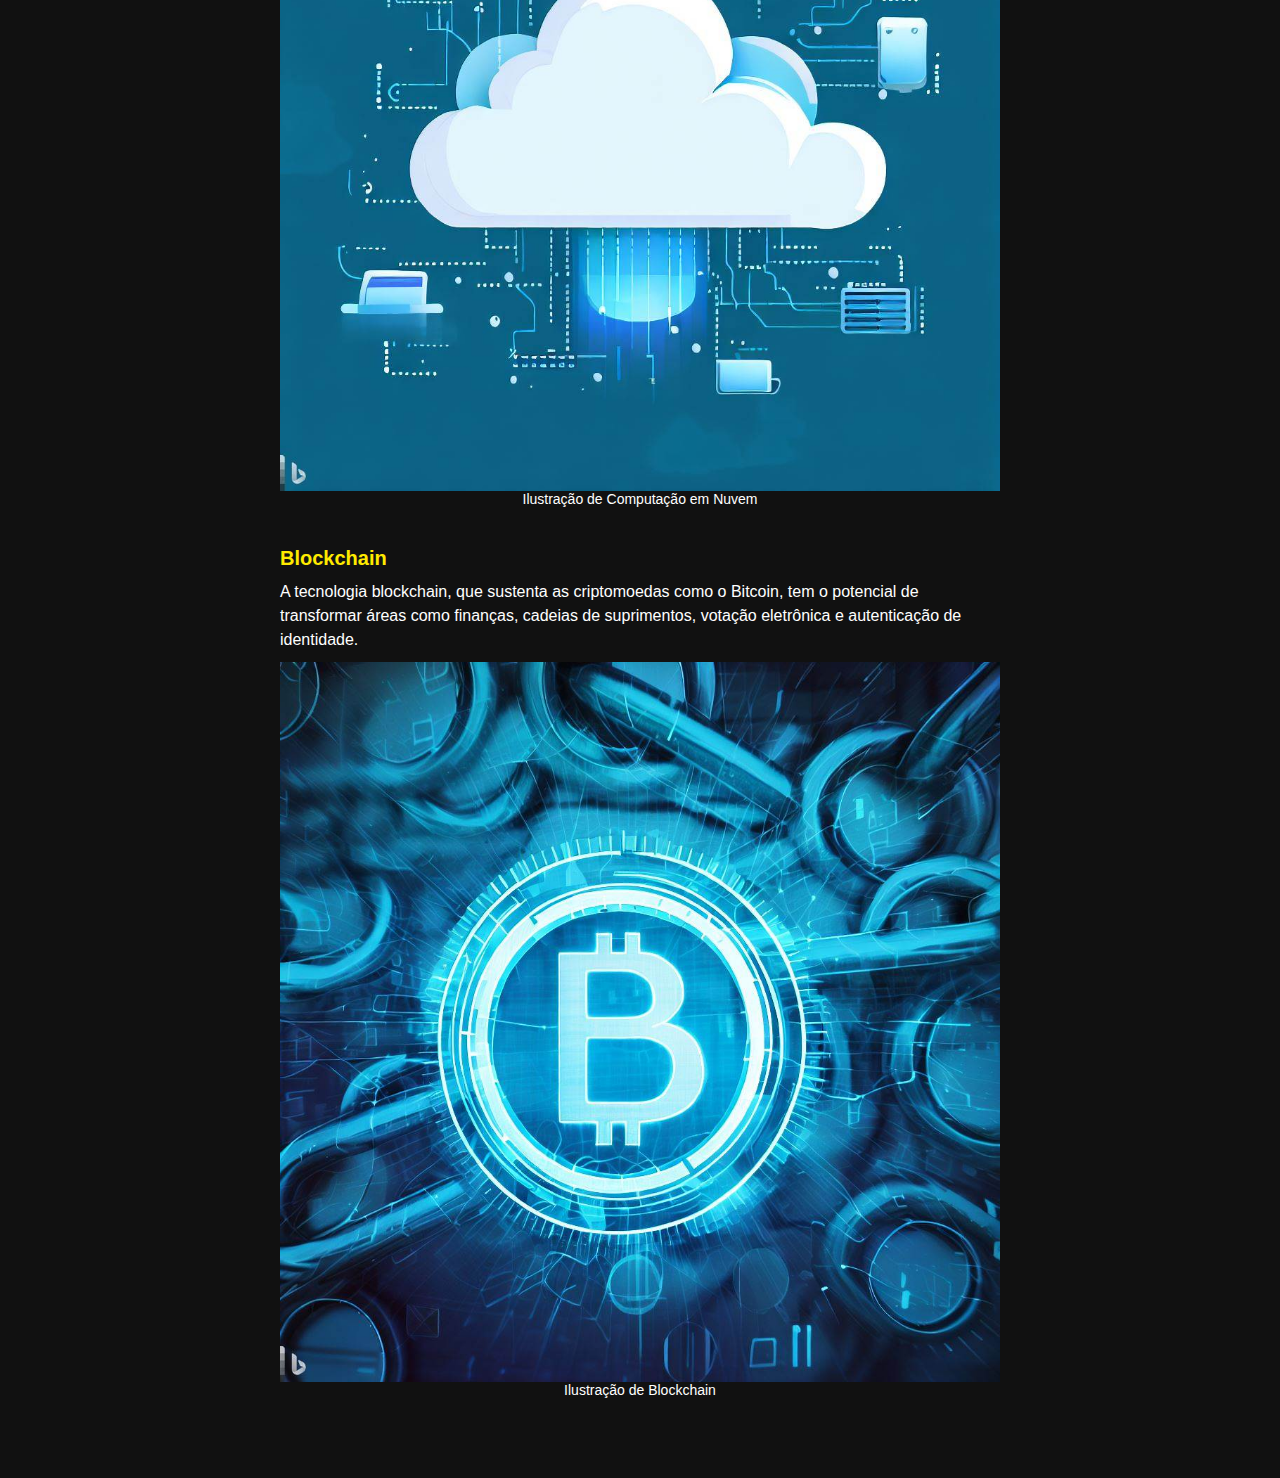
<file: futuro.html>
<!DOCTYPE html>
<html lang="en">
<head>
    <meta charset="UTF-8">
    <meta http-equiv="X-UA-Compatible" content="IE=edge">
    <meta name="viewport" content="width=device-width, initial-scale=1.0">
    <title>O futuro</title>
    <link rel="stylesheet" href="css/futuro.css">
</head>
<body>
    <section>
      <a id="passado" href="index.html" placeholder="Voltar"><div class="arrow-left"></div></a>
        <h1>Futuro da Tecnologia</h1>

        <!-- Tópico: Inteligência Artificial (IA) -->
        <div class="ia">
          <h3>Inteligência Artificial (IA)</h3>
          <p>A IA continuará a ser um campo de pesquisa e desenvolvimento significativo. O aprimoramento de algoritmos de aprendizado de máquina, redes neurais e técnicas de processamento de linguagem natural impulsionará avanços em áreas como automação, análise de dados, assistentes virtuais e veículos autônomos.</p>
          <figure>
            <img src="img/IA.jfif" alt="Imagem de Inteligência Artificial">
            <figcaption>Ilustração de Inteligência Artificial</figcaption>
          </figure>
        </div>
        
        <!-- Tópico: Internet das Coisas (IoT) -->
        <div class="iot">
          <h3>Internet das Coisas (IoT)</h3>
          <p>A conectividade e a interconexão de dispositivos inteligentes continuarão a crescer, permitindo o surgimento de casas inteligentes, cidades inteligentes e uma variedade de aplicações industriais. A IoT será fundamental para a coleta de dados em tempo real e o controle remoto de dispositivos e sistemas.</p>
          <figure>
            <img src="img/IoT.jfif" alt="Imagem de Internet das Coisas">
            <figcaption>Ilustração de Internet das Coisas</figcaption>
          </figure>
        </div>
        
        <!-- Tópico: Realidade Virtual e Realidade Aumentada -->
        <div class="rv-ra">
          <h3>Realidade Virtual e Realidade Aumentada</h3>
          <p>O avanço dessas tecnologias proporcionará experiências imersivas e interativas em setores como entretenimento, treinamento, saúde, arquitetura e turismo. A RV e a RA têm o potencial de transformar a forma como interagimos com o mundo digital e físico.</p>
          <figure>
            <img src="img/ra_rv.jfif" alt="Imagem de Realidade Virtual e Realidade Aumentada">
            <figcaption>Ilustração de Realidade Virtual e Realidade Aumentada</figcaption>
          </figure>
        </div>
        
        <!-- Tópico: Computação em Nuvem -->
        <div class="computacao-nuvem">
          <h3>Computação em Nuvem</h3>
          <p>A computação em nuvem continuará a desempenhar um papel central no fornecimento de serviços e armazenamento de dados. Espera-se que as infraestruturas em nuvem se tornem mais poderosas, escaláveis e seguras, permitindo maior colaboração, acesso a recursos sob demanda e processamento de dados em larga escala.</p>
          <figure>
            <img src="img/nuvem.jfif" alt="Imagem de Computação em Nuvem">
            <figcaption>Ilustração de Computação em Nuvem</figcaption>
          </figure>
        </div>
        
        <!-- Tópico: Blockchain -->
        <div class="blockchain">
          <h3>Blockchain</h3>
          <p>A tecnologia blockchain, que sustenta as criptomoedas como o Bitcoin, tem o potencial de transformar áreas como finanças, cadeias de suprimentos, votação eletrônica e autenticação de identidade.</p>
          <figure>
            <img src="img/blokchain.jfif" alt="Imagem de Blockchain">
            <figcaption>Ilustração de Blockchain</figcaption>
          </figure>
        </div>
      </section>
</body>
</html>
</file>
<file: css/style.css>
* {
  margin: 0;
  box-sizing: border-box;
  max-width: 100vw;
}

html {
  scroll-snap-type: y mandatory;
}

body {
  background-image: linear-gradient(#1C1C1C, #A9A9A9, #87CEFF);
  scroll-snap-type: y mandatory;
}

.inicio{
  display: flex;
  padding: 70px;
  /* align-items: center;
  justify-content: center; */
  height: 100vh;
  justify-content: unset  ;

}


.final {
  display: flex;
  padding: 70px;
}

.inicio img, .final img{
  border-radius: 30%;
  margin: 15px;
  display: inline-flex;
}


.inicio p, .final p{
  display: inline-flex;
  float: left;
  position: absolute;
}

section h1 {
  display: flex;
  margin-bottom: 50px;
  margin-left: auto;
  margin-right: auto;
  font-size: 40px;
}

div{
  scroll-snap-align: start;
  padding-top: 80px;
  justify-content: center;
}

.mecanicos div, .eletro_mecanicos div ,.eletronicos div {
  display: inline-flex;
  min-height: 100vh;
  padding: 30px;
}

.mecanicos 
.eletronicos 
.eletro_mecanicos {
  background: transparent;
}

p, figcaption{
  font-family: 'Source Sans Pro', sans-serif; 
}

p{
  text-align: justify;
  font-size: 18px;
  margin: 15px;
  margin-top: 50px;
  padding: 10px;
  line-height: 25px;
}

p strong{
  text-transform: uppercase;
  font-size: 20px;
  line-height: 40px;
}

.mecanicos p, .inicio p, .introducao p{
  color: whitesmoke;
}

.introducao{
  justify-content: center;
  display: flex;
  height: 90vh;
}

img {
  width: 350px;
  height: fit-content;
}

/* "moldura" criada por: https://codepen.io/chris22smith/pen/PbBwjp*/

.mecanicos figure img, .eletro_mecanicos figure img, .eletronicos figure img {
  border: solid 2px;
  border-bottom-color: #ffe;
  border-left-color: #eed;
  border-right-color: #eed;
  border-top-color: #ccb;
  background-color: #ddc;
  border: solid 5vmin #eee;
  border-bottom-color: #fff;
  border-left-color: #eee;
  border-radius: 2px;
  border-right-color: #eee;
  border-top-color: #ddd;
  box-shadow: 0 0 5px 0 rgba(0, 0, 0, 0.25) inset,
    0 5px 10px 5px rgba(0, 0, 0, 0.25);
  box-sizing: border-box;
  display: inline-block;
  margin: 25px;
  margin-top: 50px;
  padding: 20px;
  position: relative;
  text-align: center;
}

.eletronicos figcaption, .mecanicos figcaption, .eletro_mecanicos figcaption  {
  font-size: 20px;
  text-align: center;
  margin-top: 15px;
  font-style: italic;
}

#rodape {
  /* position: absolute;
  bottom: 0; */
  width: 100%;

  background-color: black;
  color: white;
  text-align: center;
  padding: 5px;
}
#rodape img{
  width: 30px;
  height: 30px;
  border-radius: 100px;
}
#rodape h2 {
  color: aliceblue;
  text-align: center;
} 

.info {
  display: inline-block;
  margin: 0 20px; 
}





.cabecalho {
  background-color: #fff;
  box-shadow: 0px 1px 10px rgba(0, 0, 0, 0.1);
  height: 50px;
  line-height: 50px;
  position: fixed;
  top: 0;
  width: 100%;
  z-index: 9999;
}

.container {
  display: flex;
  justify-content: space-between;
  max-width: 1200px;
  margin: 0 auto;
  padding: 0 20px;
}

.logo {
  color: #333;
  font-size: 24px;
  font-weight: 700;
  text-transform: uppercase;
  text-decoration: none;
}

.menu ul {
  display: flex;
  list-style: none;
  margin: 0;
  padding: 0;
}

.menu li {
  margin-left: 20px;
}

.menu a {
  color: #333;
  font-size: 16px;
  font-weight: 400;
  text-decoration: none;
  transition: color 0.2s;
}

.menu a:hover {
  color: #999;
}


.header {
  color: #ffffff;
  display: flex;
  justify-content: center;
  align-items: center;
  height: 120px;
}

.header__subtitle {
  font-size: 34px;
  line-height: 40px;
}
.final{
  height: 100vh;
}

.fim{
  height: 100%;
  width: 100%;
  display: flex;
  justify-content: center;
  align-items: center;
}

/* .futuro{
  text-decoration: none;
  color: whitesmoke;
  font-size: 20px;
  margin: 25px;
  padding: 25px;
  border-radius: 40px;
  background-image: linear-gradient(#6959CD, #1C1C1C);
}

.futuro:hover{ 
  box-shadow: 10px 10px 10px rgba(0, 0, 0, 0.4);
  background-image: linear-gradient(#1C1C1C, #6959CD);
  transition: background-image 0.9s;
} */


.futuro {
  display: flex;
  align-items: center;
  justify-content: center;

  background-image: linear-gradient(144deg,#AF40FF, #5B42F3 50%,#00DDEB);
  box-shadow: rgba(151, 65, 252, 0.2) 0 15px 30px -5px;
  border: 0;
  border-radius: 8px;

  color: #FFFFFF;
  
  font-family: Phantomsans, sans-serif;
  font-size: 20px;
  line-height: 1em;
  max-width: 100%;
  min-width: 140px;
  padding: 25px;
  margin: 25px;
  text-decoration: none;
  user-select: none;
  -webkit-user-select: none;
  touch-action: manipulation;
  white-space: nowrap;
  cursor: pointer;
}

.futuro:active,
.futuro:hover {
  outline: 0;
  background-image: linear-gradient(144deg, #00DDEB,#5B42F3 50%, #AF40FF);
  transition: background-image 2.0s;
}

.futuro span {
  background-color: rgb(5, 6, 45);
  padding: 16px 24px;
  border-radius: 6px;
  width: 100%;
  height: 100%;
  transition: 300ms;
}

.futuro:hover span {
  background: none;
}

@keyframes blink {
  0% {
      background-color: black;
  }
  50% {
      background-color: white;
  }
  100% {
      background-color: black;
  }
}




.star{
  width: 2px;
  height: 1px;

  z-index: 5;

  display: flex;

  position: absolute;
  padding: 0;

  background-color: white;
}


.star-1{
  left: 20%;
  top: 50%;
  
  animation: blink 5s infinite;
}
.star-2{
  left: 10%;
  top: 40%;
  
  animation: blink 2s infinite;
}
.star-3{
  left: 60%;
  top: 70%;
  
  animation: blink 5s infinite;
}
.star-4{
  left: 80%;
  top: 30%;

  
  animation: blink 2s infinite;
}
.star-5{
  left: 60%;
  top: 20%;

  
  animation: blink 3s infinite;
}
.star-6{
  left: 90%;
  top: 30%;
  
  animation: blink 3s infinite;
}
.star-7{
  left: 5%0;
  top: 80%;
  
  animation: blink 4s infinite;
}
.star-8{
  left: 60%;
  top: 40%;
  
  animation: blink 2s infinite;
}
.star-9{
  left: 20%;
  top: 70%;
  
  animation: blink 4s infinite;
}
.star-10{
  left: 80%;
  top: 50%;
  
  animation: blink 5s infinite;
}
.star-11{
  left: 90%;
  top: 80%;
  
  animation: blink 3s infinite;
}
.star-12{
  left: 90%;
  top: 80%;
  
  animation: blink 1s infinite;
}
.star-13{
  left: 50%;
  top: 80%;
  
  animation: blink 2s infinite;
}
.star-14{
  left: 30%;
  top: 50%;
  
  animation: blink 3s infinite;
}
.star-15{
  left: 60%;
  top: 90%;
  
  animation: blink 5s infinite;
}

@keyframes arrow {
  0% {
    border: 3px solid white;
    border-left: 0;
    border-top: 0;
  }
  50% {
    border: 0;
  }
  100% {
    border: 3px solid white;
    border-left: 0;
    border-top: 0;

  }
}

.arrow {
  width: 15px;
  height: 15px;
  padding: 0;
  /* border: 3px solid white;
  border-left: 0;
  border-top: 0; */

  transform: rotate(45deg);


  position: fixed;
  left: 50%;
  top: 90%;
  animation: arrow 5s infinite;
}

.menu-toggle {
  position: fixed;
  top: 10px;
  left: 10px;
  display: none;
  flex-direction: column;
  cursor: pointer;
  padding: 0;
}

.bar {
  background-color: #fff;
  height: 3px;
  width: 25px;
  margin: 3px 0;
  padding: 0;
}

@media (min-width: 768px) {
  .futuro {
    font-size: 24px;
    min-width: 196px;
  }
}


@media (max-width: 470px) {
  .menu-toggle{
    display: flex;
  }
  .menu{
    display: none;
  }
  .cabecalho{
    /* background-color: transparent; */
    height: 0;
    /* display: none; */
  }
  .menu.active {
    display: flex;
    background-color: #ccb;
    position: fixed;
    padding: 15px;
    border-radius: 20px;
    top: 10px;
    left: 40px;
  }
  
  .menu ul {
    display: grid;
  }
}


@media (max-width: 710px) {
  body {
    width: 100%; 
    margin: 0 auto;
  }
  figure {
    margin: 0;
  }

  img {
    width: 100%; 
    height: auto; 
  }
  p {
    text-align: center; 
  }

  div{
    align-items: center;
    justify-content: center;
    display: grid;
  }

  .logo{
    display: none;
  }
  
.mecanicos figure img, .eletro_mecanicos figure img, .eletronicos figure img {
  border: none;
  background-color: transparent;
  box-shadow: none;
  box-sizing: border-box;
  display: block;
  margin: 0;
  padding: 0;
  text-align: center;
  border-radius: 50px;
}

.mecanicos div, .eletro_mecanicos div ,.eletronicos div {
  display: block;
  min-height: 500px;
  height: auto;
  padding: 30px;
}

.inicio p, .final p {
  display: block; 
  float: none; 
  position: relative;
}

.fim{
  display: grid;
}
}


@media (max-width: 1000px) {
  body {
    width: 100%; 
    margin: 0;
  }
  figure {
    display: flex;
    justify-content: center;
    margin: 0;
  }

  figcaption{
    display: none;
  }

  img {
    width: 70%; 
    height: auto; 
    justify-self: center;
  }
  p {
    text-align: center; 
  }
  
.mecanicos div, .eletro_mecanicos div ,.eletronicos div {
  display: block;
  min-height: 500px;
  height: auto;
  padding: 30px;
}

.logo {
  color: #333;
  font-size: 16px;
  font-weight: 400;
  text-transform: uppercase;
  text-decoration: none;
}

.inicio{
  justify-content: center;
}

.inicio p, .final p {
  display: block; 
  float: none; 
  position: relative;
}

.fim{
  justify-content: center;
  text-align: center;
}

.fim   img {
  display: flex;
  justify-self: center;
}
div{
  display: grid;
}
}
</file>
<file: css/futuro.css>
* {
  margin: 0;
  box-sizing: border-box;
  max-width: 100vw;
}

body {
    background-color: #111;
    color: #fff;
    font-family: Arial, sans-serif;
  }
  
  section {
    max-width: 800px;
    margin: 0 auto;
    padding: 40px;
  }
  
  h1 {
    text-align: center;
    font-size: 27px;
    margin-bottom: 40px;
  }
  
  p {
    font-size: 16px;
    line-height: 1.5;
  }
  
  h3 {
    font-size: 20px;
    margin-bottom: 10px;
  }

  #passado{
    background-color: #111;
    padding: 10px;
    border-radius: 20px;
    position: fixed;
    top: 5px;
    left: 5px;
  }
  
  
  .ia, .iot, .rv-ra, .computacao-nuvem, .blockchain {
    margin-bottom: 40px;
  }
  
  .ia h3 {
    color: #00c4ff;
  }
  
  .iot h3 {
    color: #ff00c4;
  }
  
  .rv-ra h3 {
    color: #c400ff;
  }
  
  .computacao-nuvem h3 {
    color: #00ff1e;
  }
  
  .blockchain h3 {
    color: #ffea00;
  }
  
  .ia p, .iot p, .rv-ra p, .computacao-nuvem p, .blockchain p {
    margin-bottom: 10px;
  }
  
  .ia img, .iot img, .rv-ra img, .computacao-nuvem img, .blockchain img {
    display: block;
    max-width: 100%;
    height: auto;
    margin-top: 10px;
  }
  
  .ia figcaption, .iot figcaption, .rv-ra figcaption, .computacao-nuvem figcaption, .blockchain figcaption {
    font-size: 14px;
    text-align: center;
  }
  
  /* Estilo para as cores das imagens */
  /* .ia img {
    filter: brightness(150%) hue-rotate(200deg);
  }
  
  .iot img {
    filter: brightness(150%) hue-rotate(330deg);
  }
  
  .rv-ra img {
    filter: brightness(150%) hue-rotate(270deg);
  }
  
  .computacao-nuvem img {
    filter: brightness(150%) hue-rotate(120deg);
  }
  
  .blockchain img {
    filter: brightness(150%) hue-rotate(60deg);
  } */

  .arrow-left {
    width: 15px;
    height: 15px;
    border: 2px solid #ff00c4;
    border-left: 0;
    border-top: 0;
  
    transform: rotate(135deg);
  }

  #passado:hover{
    background-color: #000;
  }

  @media (max-width: 700px) {
    p{
      text-align: center;
    }
  }
</file>
